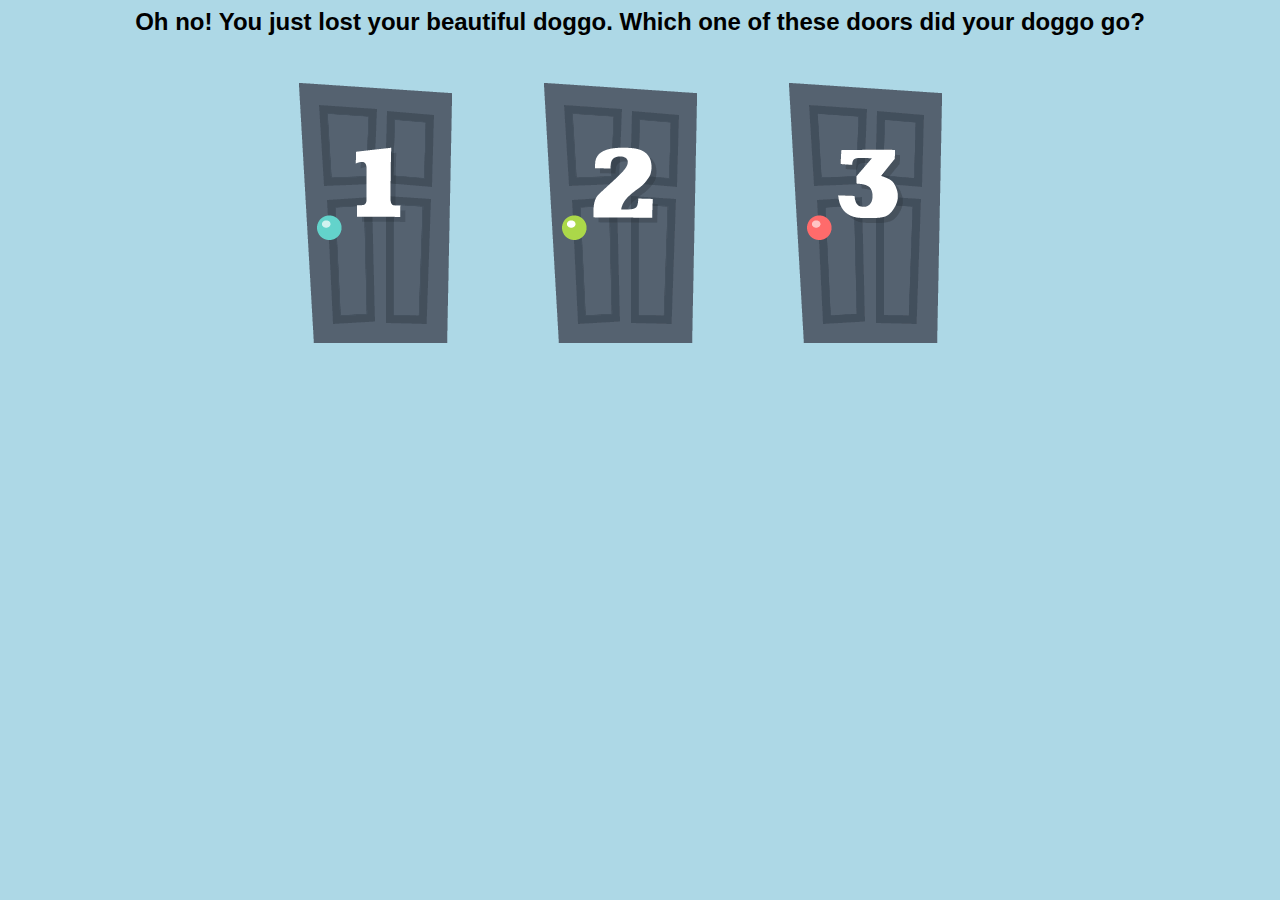
<file: index.html>
<html id="stage1">
<head>
    <title>Game</title>
    <link rel="stylesheet" href="color.css"/>

    </head>
    <body>
        <h2 align="center">Oh no! You just lost your beautiful doggo. Which one of these doors did your doggo go?</h2>
        <div align="center">
        <a href="nothing.html" > <img id="door" src="door1.png"></a>
            <a href="nothing2.html" > <img id="door" src="door2.png"></a>
                <a href="index2.html" > <img id="door" src="door3.png"></a>
        </div>
    </body>
</html>
</file>
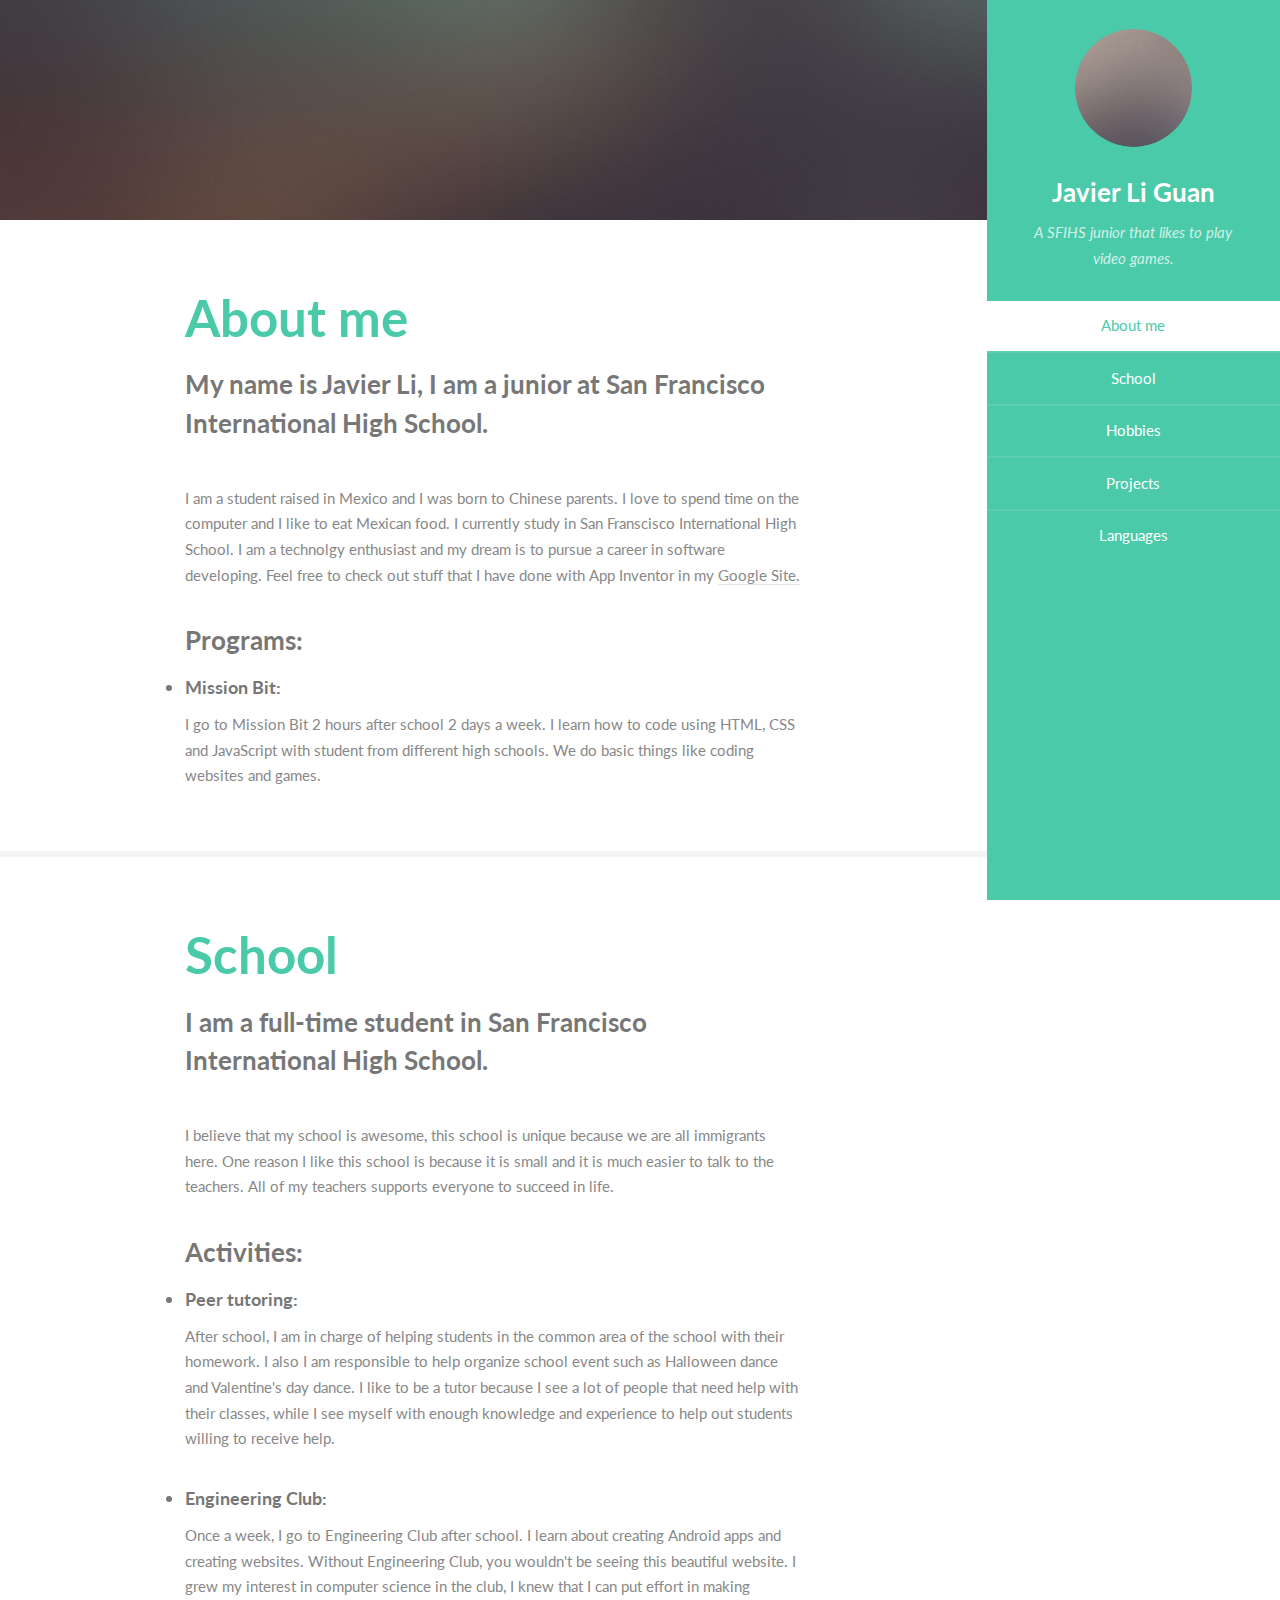
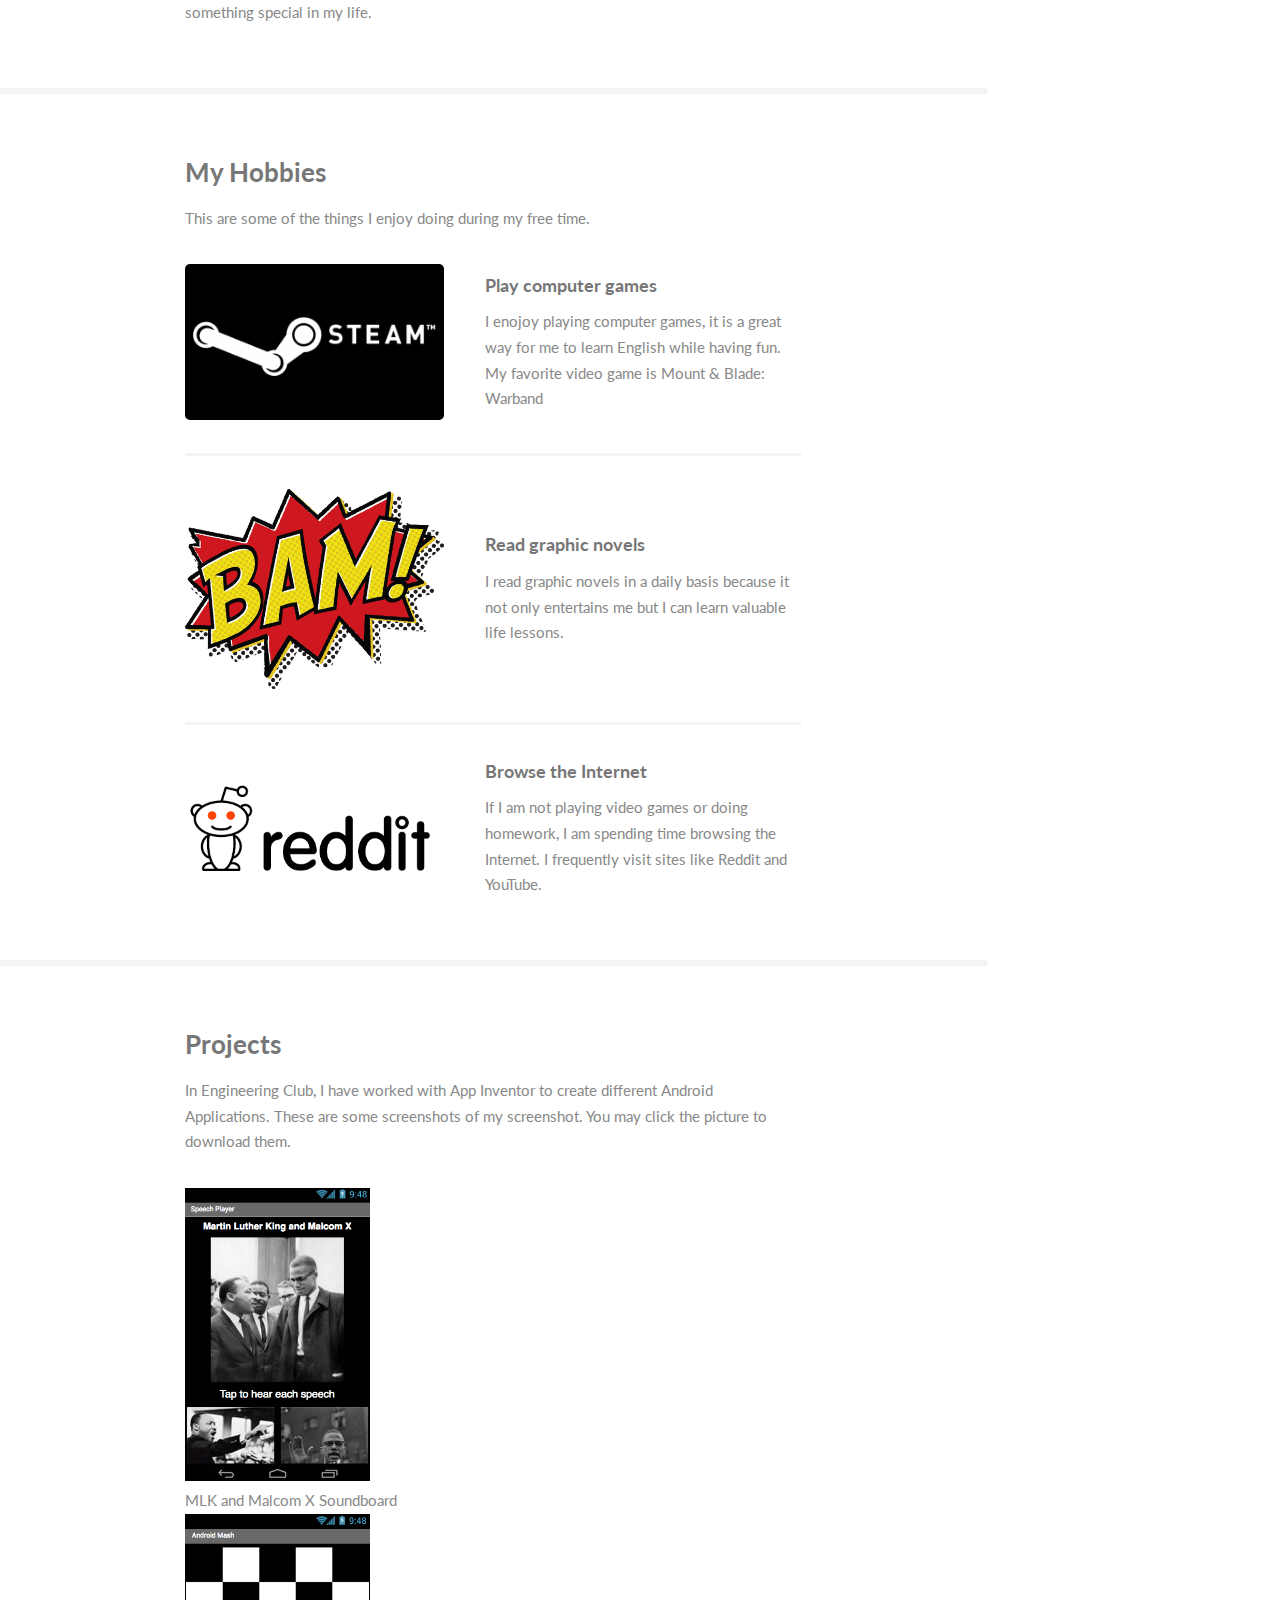
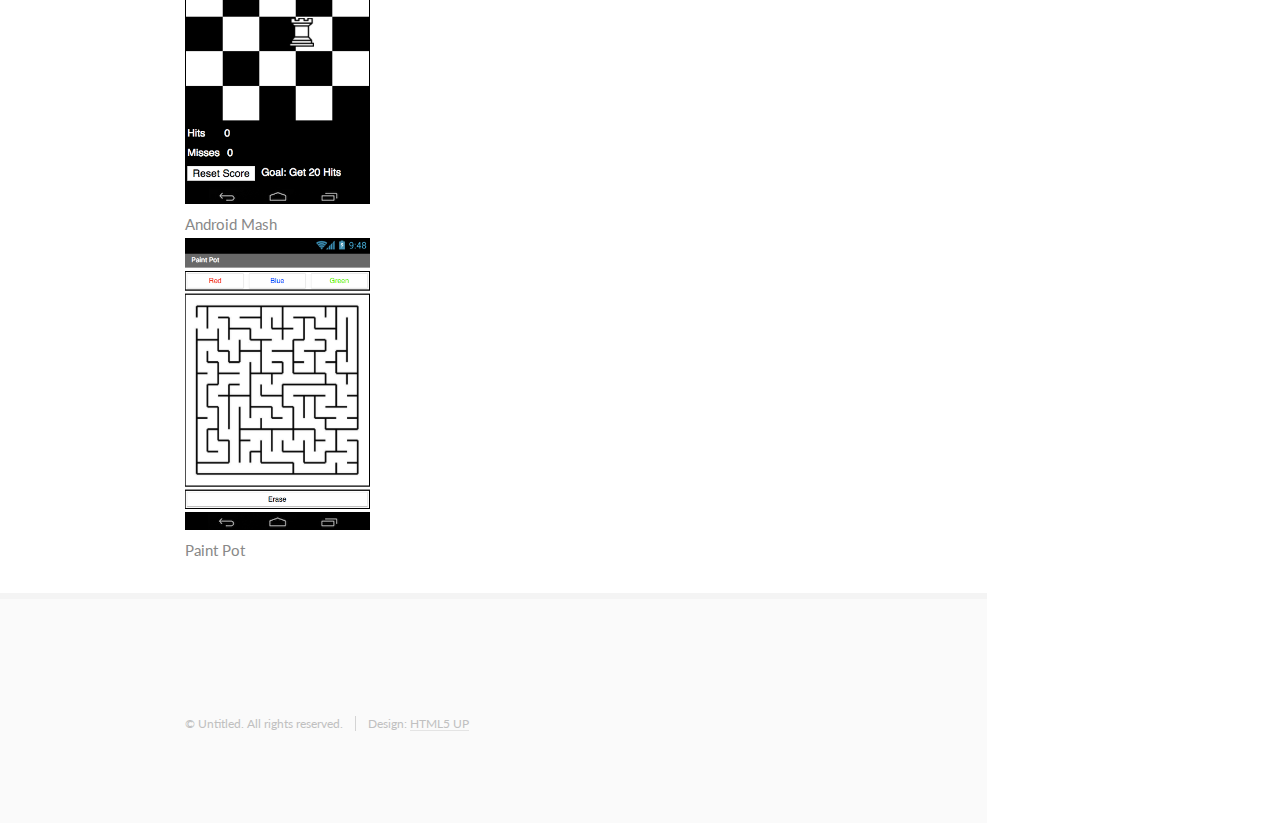
<file: html5up-read-only/index.html>
<!DOCTYPE HTML>
<!--
	Read Only by HTML5 UP
	html5up.net | @ajlkn
	Free for personal and commercial use under the CCA 3.0 license (html5up.net/license)
-->
<html>
	<head>
		<title>Read Only by HTML5 UP</title>
		<meta charset="utf-8" />
		<meta name="viewport" content="width=device-width, initial-scale=1" />
		<!--[if lte IE 8]><script src="assets/js/ie/html5shiv.js"></script><![endif]-->
		<link rel="stylesheet" href="assets/css/main.css" />
		<!--[if lte IE 8]><link rel="stylesheet" href="assets/css/ie8.css" /><![endif]-->
	</head>
	<body>

		<!-- Header -->
			<section id="header">
				<header>
					<span class="image avatar"><img src="images/avatar.jpg" alt="" /></span>
					<h1 id="logo"><a href="#">Javier Li Guan</a></h1>
					<p>A SFIHS junior that likes to play video games.</p>
				</header>
				<nav id="nav">
					<ul>
						<li><a href="#one" class="active">About me</a></li>
						<li><a href="#two">School</a></li>
						<li><a href="#three">Hobbies</a></li>
						<li><a href="#four">Projects</a></li>
						<li><a href="#five">Languages</a></li>


					</ul>
				</nav>
			</section>

		<!-- Wrapper -->
			<div id="wrapper">

				<!-- Main -->
					<div id="main">

						<!-- One -->
							<section id="one">
								<div class="container">
									<header class="major">
										<h2>About me</h2>
										<p>My name is Javier Li, I am a junior at San Francisco International High School.</p>
										</header>
									<p>I am a student raised in Mexico and I was born to Chinese parents. I love to spend time on the computer and I like to eat Mexican food. I currently study in San Franscisco International High School. I am a technolgy enthusiast and my dream is to pursue a career in software developing. Feel free to check out stuff that I have done with App Inventor in my <a href="https://sites.google.com/site/javierlimobilecsp/"> Google Site.</a></p>
										<h3>Programs:</h3>
										<h4>
                                            <li>
										 Mission Bit:
                                            </li>
                                            </h4>
                                            <p>I go to Mission Bit 2 hours after school 2 days a week. I learn how to code using HTML, CSS and JavaScript with student from different high schools. We do basic things like coding websites and games.</p>
										
								</div>
							</section>

						<!-- Two -->
							<section id="two">
								<div class="container">
									<header class="major">
										<h2>School</h2>
										<p>I am a full-time student in San Francisco International High School.</p>
									</header>
									<p>I believe that my school is awesome, this school is unique because we are all immigrants here. One reason I like this school is because it is small and it is much easier to talk to the teachers. All of my teachers supports everyone to succeed in life.</a> </p>
										<h3>Activities:</h3>
										<h4>
                                            <li>
										 Peer tutoring:
                                            </li>
										</h4>
										<p>After school, I am in charge of helping students in the common area of the school with their homework. I also I am responsible to help organize school event such as Halloween dance and Valentine's day dance. I like to be a tutor because I see a lot of people that need help with their classes, while I see myself with enough knowledge and experience to help out students willing to receive help.</p>
										<h4>
                                            <li>
								        Engineering Club:
                                            </li>
										</h4>
										<p>Once a week, I go to Engineering Club after school. I learn about creating Android apps and creating websites. Without Engineering Club, you wouldn't be seeing this beautiful website. I grew my interest in computer science in the club, I knew that I can put effort in making something special in my life.</p>

								</div>
							</section>

						<!-- Three -->
							<section id="three">
								<div class="container">
									<h3>My Hobbies</h3>
									<p>This are some of the things I  enjoy doing during my free time. </p>
									<div class="features">
										<article>
											<a href="#" class="image"><img src="images/Steam.jpg" alt="" /></a>
											<div class="inner">
												<h4>Play computer games</h4>
												<p>I enojoy playing computer games, it is a great way for me to learn English while having fun. My favorite video game is Mount & Blade: Warband</p>
											</div>
										</article>
										<article>
											<a href="#" class="image"><img src="images/GN3.jpg" alt="" /></a>
									<div class="inner">
												<h4>Read graphic novels</h4>
												<p>I read graphic novels in a daily basis because it not only entertains me but I can learn valuable life lessons.</p>
											</div>
										</article>
										<article>
											<a href="#" class="image"><img src="images/reddit.png" alt="" /></a>
											<div class="inner">
												<h4>Browse the Internet</h4>
												<p>If I am not playing video games or doing homework, I am spending time browsing the Internet. I frequently visit sites like Reddit and YouTube.</p>
											</div>
										</article>
									</div>
								</div>
							</section>

							<section id="four">
								<div class="container">
									<h3>Projects</h3>
									<p> In Engineering Club, I have worked with App Inventor to create different Android Applications. These are some screenshots of my screenshot. You may click the picture to download them. </p>
									<figure>
										<img src="images/mlk.png" width="30%" height="30%"> 
										<figcaption>MLK and Malcom X Soundboard</figcaption>
										<!-- </figure> -->

											<!-- <figure> -->
										<img src="images/chess.png" width="30%" height="30%"> 
										<figcaption>Android Mash</figcaption>
										<!-- </figure> -->
										<!-- <figure> -->
										<img src="images/paint.png" width="30%" height="30%"> 
										<figcaption>Paint Pot</figcaption>
										</figure>
										</div>
							</section>


				<!-- Footer -->
					<section id="footer">
						<div class="container">
							<ul class="copyright">
								<li>&copy; Untitled. All rights reserved.</li><li>Design: <a href="http://html5up.net">HTML5 UP</a></li>
							</ul>
						</div>
					</section>

			</div>

		<!-- Scripts -->
			<script src="assets/js/jquery.min.js"></script>
			<script src="assets/js/jquery.scrollzer.min.js"></script>
			<script src="assets/js/jquery.scrolly.min.js"></script>
			<script src="assets/js/skel.min.js"></script>
			<script src="assets/js/util.js"></script>
			<!--[if lte IE 8]><script src="assets/js/ie/respond.min.js"></script><![endif]-->
			<script src="assets/js/main.js"></script>

	</body>
</html>
</file>
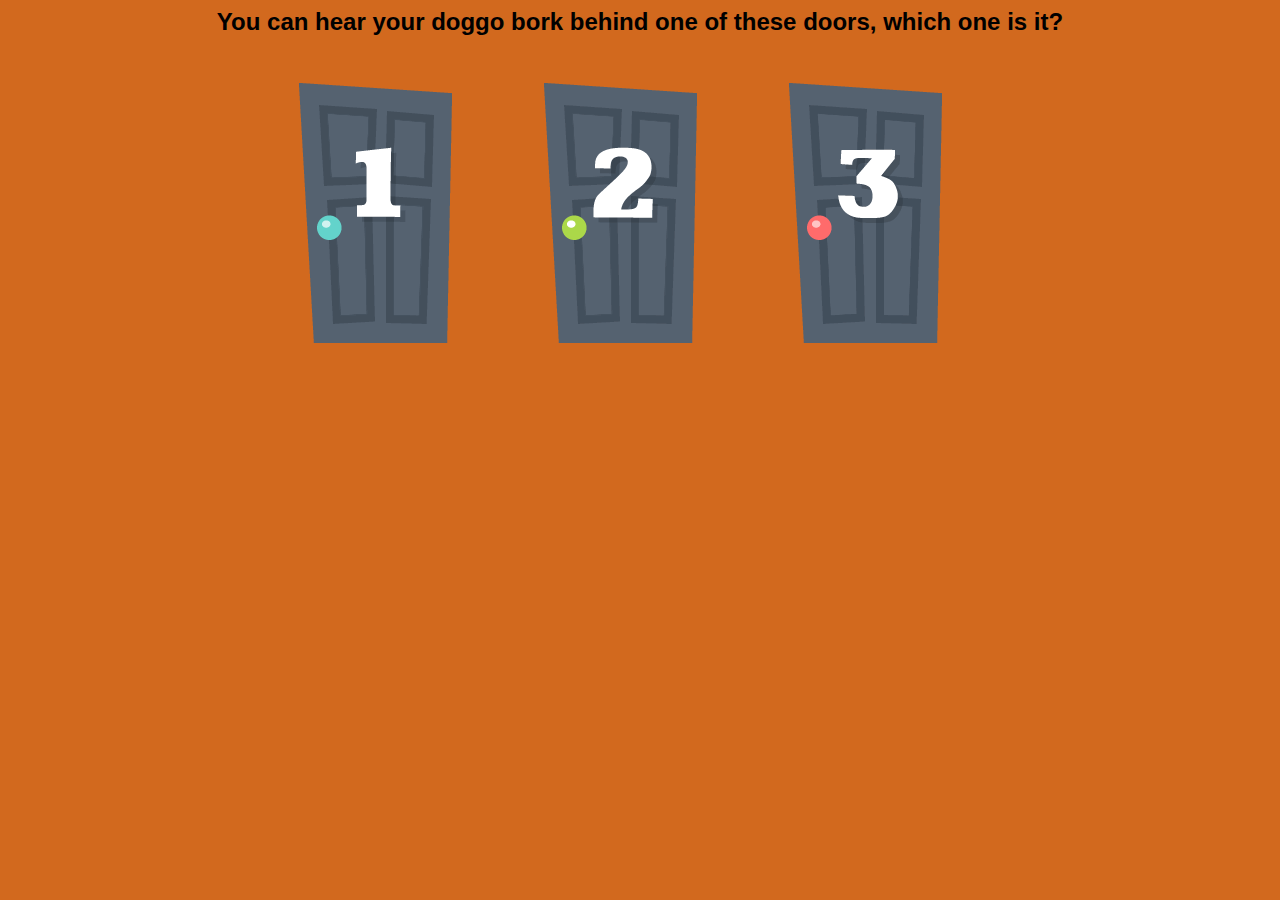
<file: index2.html>
<html id="stage2">
<head>
    <title>Game</title>
    <link rel="stylesheet" href="color.css"/>

    </head>
    <body>
        <h2 align="center">You can hear your doggo bork behind one of these doors, which one is it?</h2>
        <div align="center">
        <a href="" > <img id="door" src="door1.png"></a>
            <a href="nothing.html" > <img id="door" src="door2.png"></a>
                <a href="nothing2.html" > <img id="door" src="door3.png"></a>
        </div>
        </div>
    </body>
</html>
</file>
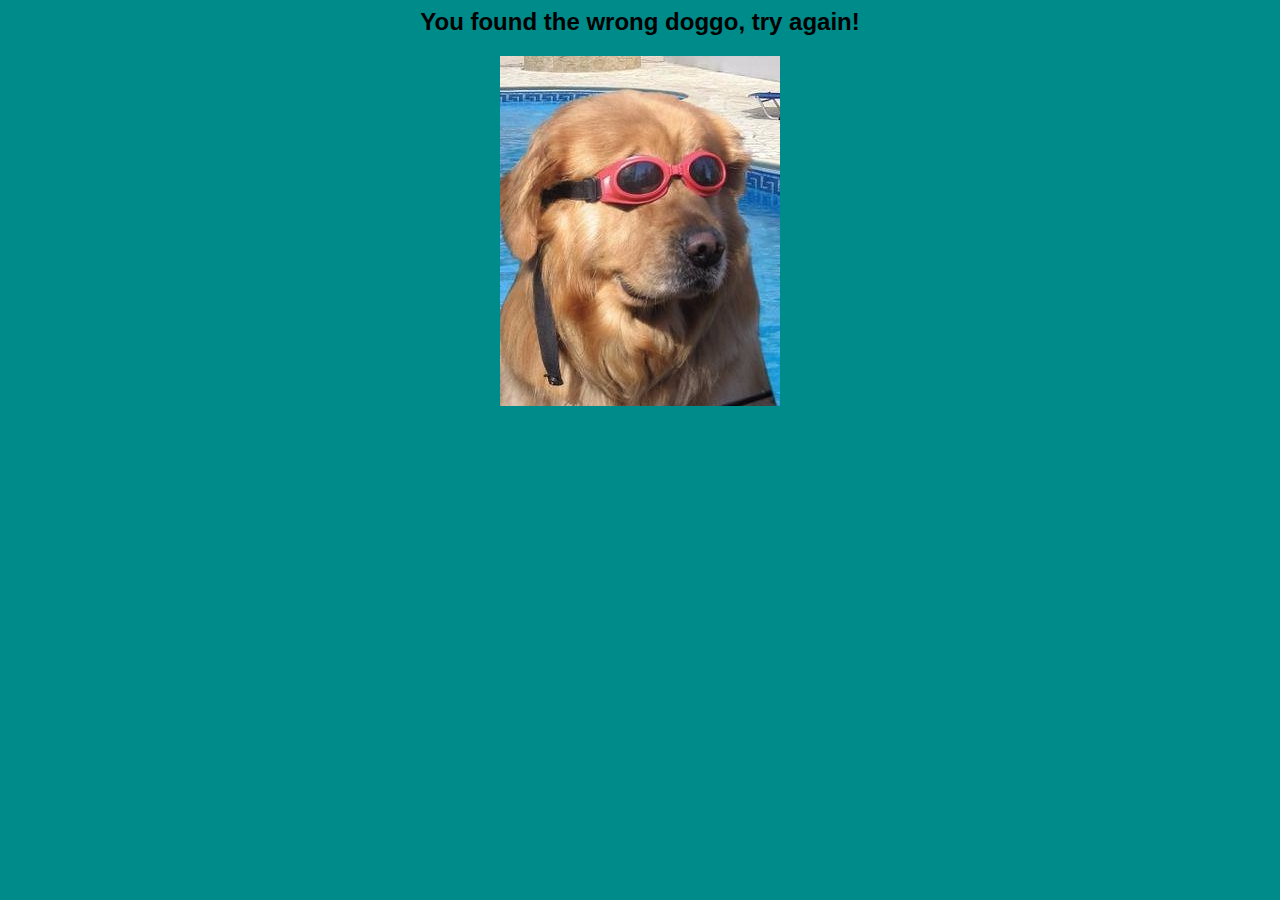
<file: nothing.html>
<html id="nothing">
<head>
    <title>Game</title>
    <link rel="stylesheet" href="color.css"/>

    </head>
    <body>
        <h2 align="center">You found the wrong doggo, try again!</h2>
        <div align="center">
        <a href="index.html"> <img src="nothingdoggo.jpg"</a>
            </div>
    </body>
</html>
</file>
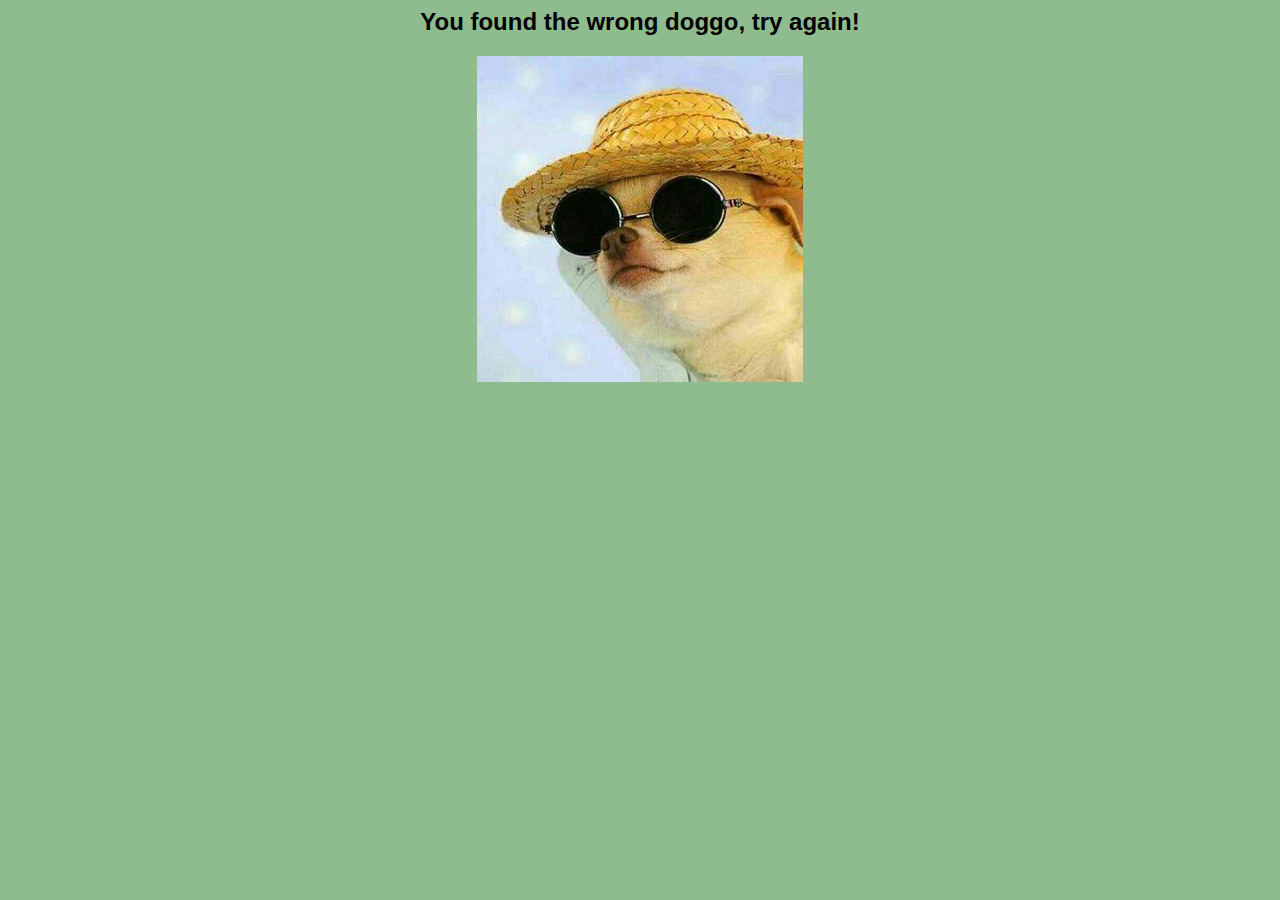
<file: nothing2.html>
<html id="nothing2">
<head>
    <title>Game</title>
    <link rel="stylesheet" href="color.css"/>

    </head>
    <body>
        <h2 align="center">You found the wrong doggo, try again!</h2>
        <div align="center">
        <a href="index.html"> <img src="nothingdoggo2.jpg"</a>
            </div>
    </body>
</html>
</file>
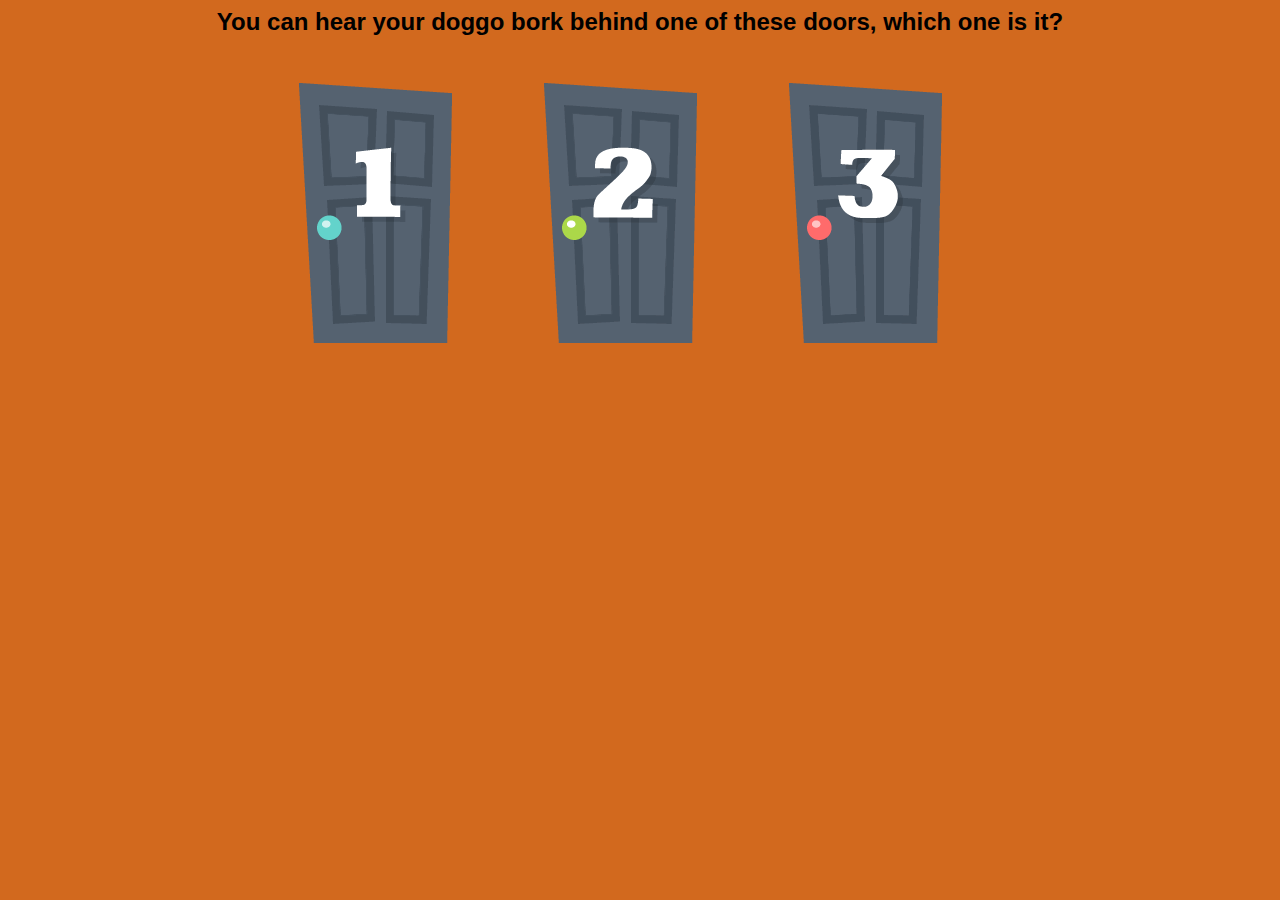
<file: Click Doggos/index2.html>
<html id="stage2">
<head>
    <title>Game</title>
    <link rel="stylesheet" href="color.css"/>

    </head>
    <body>
        <h2 align="center">You can hear your doggo bork behind one of these doors, which one is it?</h2>
        <div align="center">
        <a href="windoggo.html" > <img id="door" src="door1.png"></a>
            <a href="nothing.html" > <img id="door" src="door2.png"></a>
                <a href="nothing2.html" > <img id="door" src="door3.png"></a>
        </div>
        </div>
    </body>
</html>
</file>
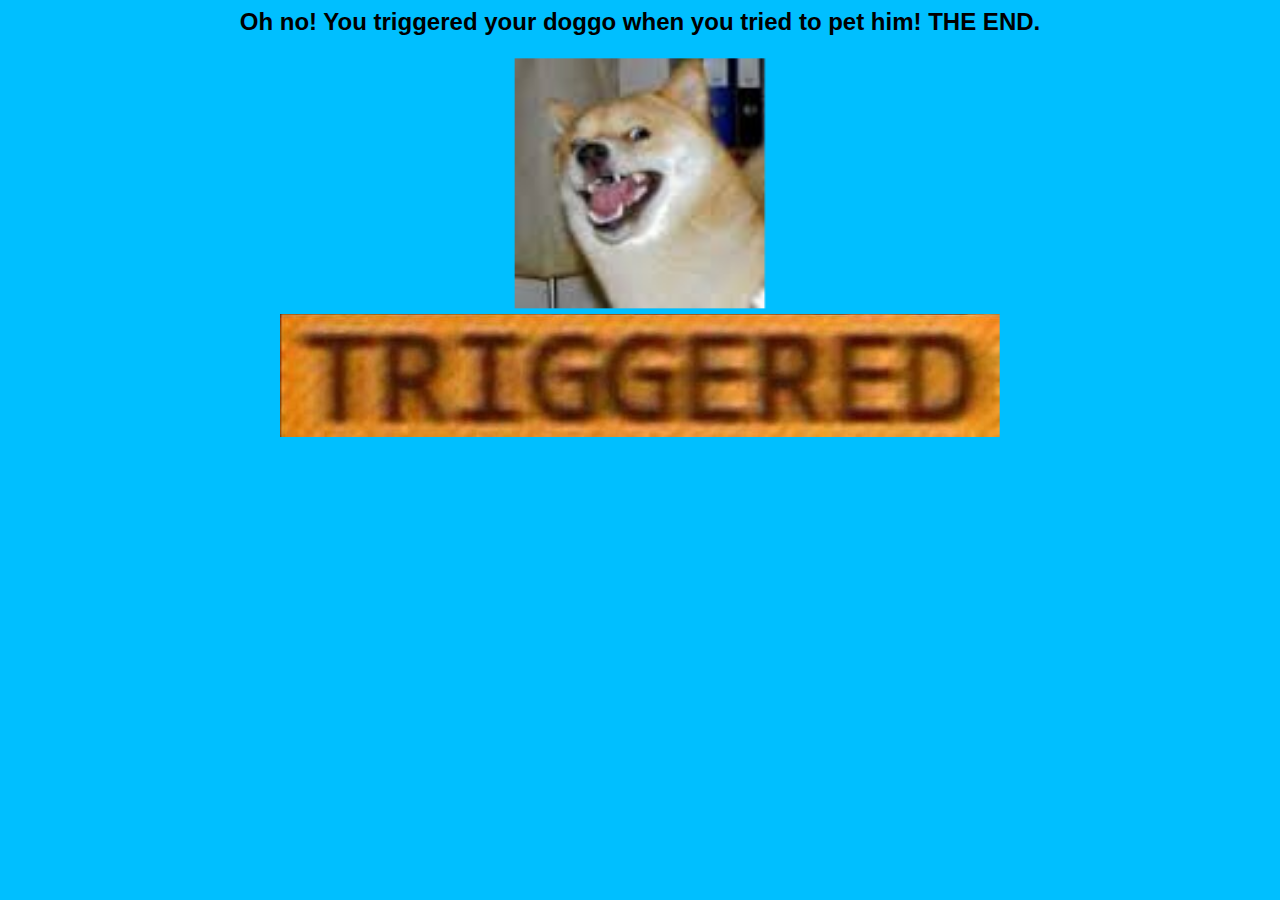
<file: Click Doggos/trigger.html>
<html id="windoggo">
<head>
    <title>Game</title>
    <link rel="stylesheet" href="color.css"/>

    </head>
    <body>
        <h2 align="center">Oh no! You triggered your doggo when you tried to pet him! THE END.</h2>
        <div align="center">
            
            <marquee direction="down" width="254" truespeed="50" height="255" behavior="alternate" style="border:">
                <marquee behavior="alternate">
                <a href="index.html">
                    <img src="triggered.jpeg" width="250" height="250">
                </a>
                </marquee>
            </marquee>
        </div>
        <div align="center">
            <marquee direction="up" width="724" truespeed="50" height="128" behavior="alternate" style="border:">
                <marquee behavior="alternate">
                    <img src="trig.jpg" width="720" height="123">
                </marquee>
            </marquee>
        </div>
        
        
        
    </body>
</html>
</file>
<file: color.css>
h2 {
    font-family: sans-serif
}

#stage1{
    background-color: lightblue;
}

#stage2 {
    background-color: chocolate;
}

#nothing {
    background-color: darkcyan;
}

#nothing2 {
    background-color: darkseagreen;
}
</file>
<file: html5up-read-only/assets/css/ie8.css>
/*
	Read Only by HTML5 UP
	html5up.net | @ajlkn
	Free for personal and commercial use under the CCA 3.0 license (html5up.net/license)
*/

/* Basic */

	code,
	input[type="text"],
	input[type="password"],
	input[type="email"],
	select,
	textarea,
	.box,
	.image,
	.image img,
	input[type="submit"],
	input[type="reset"],
	input[type="button"],
	.button {
		position: relative;
		-ms-behavior: url("assets/js/ie/PIE.htc");
	}

/* Form */

	input[type="text"],
	input[type="password"],
	input[type="email"],
	select {
		line-height: 2.75em;
	}

	input[type="checkbox"],
	input[type="radio"] {
		-moz-appearance: normal;
		-webkit-appearance: normal;
		-ms-appearance: normal;
		appearance: normal;
	}

		input[type="checkbox"] + label,
		input[type="radio"] + label {
			padding: 0 0 0 1.5em;
		}

			input[type="checkbox"] + label:before,
			input[type="radio"] + label:before {
				display: none;
			}

/* Button */

	input[type="submit"].alt,
	input[type="reset"].alt,
	input[type="button"].alt,
	.button.alt {
		border: solid 2px #e4e4e4;
	}
</file>
<file: Click Doggos/color.css>
h2 {
    font-family: sans-serif;
}

#stage1{
    background-color: lightblue;
}

#stage2 {
    background-color: chocolate;
}

#nothing {
    background-color: darkcyan;
}

#nothing2 {
    background-color: darkseagreen;
}

#windoggo {
    background-color: deepskyblue;
}
</file>
<file: html5up-read-only/assets/css/main.css>
@import url("font-awesome.min.css");
@import url("https://fonts.googleapis.com/css?family=Lato:400,400italic,700,700italic|Source+Code+Pro:400");

/*
	Read Only by HTML5 UP
	html5up.net | @ajlkn
	Free for personal and commercial use under the CCA 3.0 license (html5up.net/license)
*/

/* Reset */

	html, body, div, span, applet, object, iframe, h1, h2, h3, h4, h5, h6, p, blockquote, pre, a, abbr, acronym, address, big, cite, code, del, dfn, em, img, ins, kbd, q, s, samp, small, strike, strong, sub, sup, tt, var, b, u, i, center, dl, dt, dd, ol, ul, li, fieldset, form, label, legend, table, caption, tbody, tfoot, thead, tr, th, td, article, aside, canvas, details, embed, figure, figcaption, footer, header, hgroup, menu, nav, output, ruby, section, summary, time, mark, audio, video {
		margin: 0;
		padding: 0;
		border: 0;
		font-size: 100%;
		font: inherit;
		vertical-align: baseline;
	}

	article, aside, details, figcaption, figure, footer, header, hgroup, menu, nav, section {
		display: block;
	}

	body {
		line-height: 1;
	}

	ol, ul {
		list-style: none;
	}

	blockquote, q {
		quotes: none;
	}

	blockquote:before, blockquote:after, q:before, q:after {
		content: '';
		content: none;
	}

	table {
		border-collapse: collapse;
		border-spacing: 0;
	}

	body {
		-webkit-text-size-adjust: none;
	}

/* Box Model */

	*, *:before, *:after {
		-moz-box-sizing: border-box;
		-webkit-box-sizing: border-box;
		box-sizing: border-box;
	}

/* Containers */

	.container {
		margin-left: auto;
		margin-right: auto;
	}

	.container.\31 25\25 {
		width: 100%;
		max-width: 56.25em;
		min-width: 45em;
	}

	.container.\37 5\25 {
		width: 33.75em;
	}

	.container.\35 0\25 {
		width: 22.5em;
	}

	.container.\32 5\25 {
		width: 11.25em;
	}

	.container {
		width: 45em;
	}

	@media screen and (max-width: 1680px) {

		.container.\31 25\25 {
			width: 100%;
			max-width: 56.25em;
			min-width: 45em;
		}

		.container.\37 5\25 {
			width: 33.75em;
		}

		.container.\35 0\25 {
			width: 22.5em;
		}

		.container.\32 5\25 {
			width: 11.25em;
		}

		.container {
			width: 45em;
		}

	}

	@media screen and (max-width: 1280px) {

		.container.\31 25\25 {
			width: 100%;
			max-width: 52.5em;
			min-width: 42em;
		}

		.container.\37 5\25 {
			width: 31.5em;
		}

		.container.\35 0\25 {
			width: 21em;
		}

		.container.\32 5\25 {
			width: 10.5em;
		}

		.container {
			width: 42em;
		}

	}

	@media screen and (max-width: 1024px) {

		.container.\31 25\25 {
			width: 100%;
			max-width: 106.25%;
			min-width: 85%;
		}

		.container.\37 5\25 {
			width: 63.75%;
		}

		.container.\35 0\25 {
			width: 42.5%;
		}

		.container.\32 5\25 {
			width: 21.25%;
		}

		.container {
			width: 85% !important;
		}

	}

	@media screen and (max-width: 736px) {

		.container.\31 25\25 {
			width: 100%;
			max-width: 112.5%;
			min-width: 90%;
		}

		.container.\37 5\25 {
			width: 67.5%;
		}

		.container.\35 0\25 {
			width: 45%;
		}

		.container.\32 5\25 {
			width: 22.5%;
		}

		.container {
			width: 90% !important;
		}

	}

	@media screen and (max-width: 480px) {

		.container.\31 25\25 {
			width: 100%;
			max-width: 112.5%;
			min-width: 90%;
		}

		.container.\37 5\25 {
			width: 67.5%;
		}

		.container.\35 0\25 {
			width: 45%;
		}

		.container.\32 5\25 {
			width: 22.5%;
		}

		.container {
			width: 90% !important;
		}

	}

/* Grid */

	.row {
		border-bottom: solid 1px transparent;
		-moz-box-sizing: border-box;
		-webkit-box-sizing: border-box;
		box-sizing: border-box;
	}

	.row > * {
		float: left;
		-moz-box-sizing: border-box;
		-webkit-box-sizing: border-box;
		box-sizing: border-box;
	}

	.row:after, .row:before {
		content: '';
		display: block;
		clear: both;
		height: 0;
	}

	.row.uniform > * > :first-child {
		margin-top: 0;
	}

	.row.uniform > * > :last-child {
		margin-bottom: 0;
	}

	.row.\30 \25 > * {
		padding: 0 0 0 0em;
	}

	.row.\30 \25 {
		margin: 0 0 -1px 0em;
	}

	.row.uniform.\30 \25 > * {
		padding: 0em 0 0 0em;
	}

	.row.uniform.\30 \25 {
		margin: 0em 0 -1px 0em;
	}

	.row > * {
		padding: 0 0 0 2em;
	}

	.row {
		margin: 0 0 -1px -2em;
	}

	.row.uniform > * {
		padding: 2em 0 0 2em;
	}

	.row.uniform {
		margin: -2em 0 -1px -2em;
	}

	.row.\32 00\25 > * {
		padding: 0 0 0 4em;
	}

	.row.\32 00\25 {
		margin: 0 0 -1px -4em;
	}

	.row.uniform.\32 00\25 > * {
		padding: 4em 0 0 4em;
	}

	.row.uniform.\32 00\25 {
		margin: -4em 0 -1px -4em;
	}

	.row.\31 50\25 > * {
		padding: 0 0 0 3em;
	}

	.row.\31 50\25 {
		margin: 0 0 -1px -3em;
	}

	.row.uniform.\31 50\25 > * {
		padding: 3em 0 0 3em;
	}

	.row.uniform.\31 50\25 {
		margin: -3em 0 -1px -3em;
	}

	.row.\35 0\25 > * {
		padding: 0 0 0 1em;
	}

	.row.\35 0\25 {
		margin: 0 0 -1px -1em;
	}

	.row.uniform.\35 0\25 > * {
		padding: 1em 0 0 1em;
	}

	.row.uniform.\35 0\25 {
		margin: -1em 0 -1px -1em;
	}

	.row.\32 5\25 > * {
		padding: 0 0 0 0.5em;
	}

	.row.\32 5\25 {
		margin: 0 0 -1px -0.5em;
	}

	.row.uniform.\32 5\25 > * {
		padding: 0.5em 0 0 0.5em;
	}

	.row.uniform.\32 5\25 {
		margin: -0.5em 0 -1px -0.5em;
	}

	.\31 2u, .\31 2u\24 {
		width: 100%;
		clear: none;
		margin-left: 0;
	}

	.\31 1u, .\31 1u\24 {
		width: 91.6666666667%;
		clear: none;
		margin-left: 0;
	}

	.\31 0u, .\31 0u\24 {
		width: 83.3333333333%;
		clear: none;
		margin-left: 0;
	}

	.\39 u, .\39 u\24 {
		width: 75%;
		clear: none;
		margin-left: 0;
	}

	.\38 u, .\38 u\24 {
		width: 66.6666666667%;
		clear: none;
		margin-left: 0;
	}

	.\37 u, .\37 u\24 {
		width: 58.3333333333%;
		clear: none;
		margin-left: 0;
	}

	.\36 u, .\36 u\24 {
		width: 50%;
		clear: none;
		margin-left: 0;
	}

	.\35 u, .\35 u\24 {
		width: 41.6666666667%;
		clear: none;
		margin-left: 0;
	}

	.\34 u, .\34 u\24 {
		width: 33.3333333333%;
		clear: none;
		margin-left: 0;
	}

	.\33 u, .\33 u\24 {
		width: 25%;
		clear: none;
		margin-left: 0;
	}

	.\32 u, .\32 u\24 {
		width: 16.6666666667%;
		clear: none;
		margin-left: 0;
	}

	.\31 u, .\31 u\24 {
		width: 8.3333333333%;
		clear: none;
		margin-left: 0;
	}

	.\31 2u\24 + *,
	.\31 1u\24 + *,
	.\31 0u\24 + *,
	.\39 u\24 + *,
	.\38 u\24 + *,
	.\37 u\24 + *,
	.\36 u\24 + *,
	.\35 u\24 + *,
	.\34 u\24 + *,
	.\33 u\24 + *,
	.\32 u\24 + *,
	.\31 u\24 + * {
		clear: left;
	}

	.\-11u {
		margin-left: 91.66667%;
	}

	.\-10u {
		margin-left: 83.33333%;
	}

	.\-9u {
		margin-left: 75%;
	}

	.\-8u {
		margin-left: 66.66667%;
	}

	.\-7u {
		margin-left: 58.33333%;
	}

	.\-6u {
		margin-left: 50%;
	}

	.\-5u {
		margin-left: 41.66667%;
	}

	.\-4u {
		margin-left: 33.33333%;
	}

	.\-3u {
		margin-left: 25%;
	}

	.\-2u {
		margin-left: 16.66667%;
	}

	.\-1u {
		margin-left: 8.33333%;
	}

	@media screen and (max-width: 1680px) {

		.row > * {
			padding: 0 0 0 2em;
		}

		.row {
			margin: 0 0 -1px -2em;
		}

		.row.uniform > * {
			padding: 2em 0 0 2em;
		}

		.row.uniform {
			margin: -2em 0 -1px -2em;
		}

		.row.\32 00\25 > * {
			padding: 0 0 0 4em;
		}

		.row.\32 00\25 {
			margin: 0 0 -1px -4em;
		}

		.row.uniform.\32 00\25 > * {
			padding: 4em 0 0 4em;
		}

		.row.uniform.\32 00\25 {
			margin: -4em 0 -1px -4em;
		}

		.row.\31 50\25 > * {
			padding: 0 0 0 3em;
		}

		.row.\31 50\25 {
			margin: 0 0 -1px -3em;
		}

		.row.uniform.\31 50\25 > * {
			padding: 3em 0 0 3em;
		}

		.row.uniform.\31 50\25 {
			margin: -3em 0 -1px -3em;
		}

		.row.\35 0\25 > * {
			padding: 0 0 0 1em;
		}

		.row.\35 0\25 {
			margin: 0 0 -1px -1em;
		}

		.row.uniform.\35 0\25 > * {
			padding: 1em 0 0 1em;
		}

		.row.uniform.\35 0\25 {
			margin: -1em 0 -1px -1em;
		}

		.row.\32 5\25 > * {
			padding: 0 0 0 0.5em;
		}

		.row.\32 5\25 {
			margin: 0 0 -1px -0.5em;
		}

		.row.uniform.\32 5\25 > * {
			padding: 0.5em 0 0 0.5em;
		}

		.row.uniform.\32 5\25 {
			margin: -0.5em 0 -1px -0.5em;
		}

		.\31 2u\28xlarge\29, .\31 2u\24\28xlarge\29 {
			width: 100%;
			clear: none;
			margin-left: 0;
		}

		.\31 1u\28xlarge\29, .\31 1u\24\28xlarge\29 {
			width: 91.6666666667%;
			clear: none;
			margin-left: 0;
		}

		.\31 0u\28xlarge\29, .\31 0u\24\28xlarge\29 {
			width: 83.3333333333%;
			clear: none;
			margin-left: 0;
		}

		.\39 u\28xlarge\29, .\39 u\24\28xlarge\29 {
			width: 75%;
			clear: none;
			margin-left: 0;
		}

		.\38 u\28xlarge\29, .\38 u\24\28xlarge\29 {
			width: 66.6666666667%;
			clear: none;
			margin-left: 0;
		}

		.\37 u\28xlarge\29, .\37 u\24\28xlarge\29 {
			width: 58.3333333333%;
			clear: none;
			margin-left: 0;
		}

		.\36 u\28xlarge\29, .\36 u\24\28xlarge\29 {
			width: 50%;
			clear: none;
			margin-left: 0;
		}

		.\35 u\28xlarge\29, .\35 u\24\28xlarge\29 {
			width: 41.6666666667%;
			clear: none;
			margin-left: 0;
		}

		.\34 u\28xlarge\29, .\34 u\24\28xlarge\29 {
			width: 33.3333333333%;
			clear: none;
			margin-left: 0;
		}

		.\33 u\28xlarge\29, .\33 u\24\28xlarge\29 {
			width: 25%;
			clear: none;
			margin-left: 0;
		}

		.\32 u\28xlarge\29, .\32 u\24\28xlarge\29 {
			width: 16.6666666667%;
			clear: none;
			margin-left: 0;
		}

		.\31 u\28xlarge\29, .\31 u\24\28xlarge\29 {
			width: 8.3333333333%;
			clear: none;
			margin-left: 0;
		}

		.\31 2u\24\28xlarge\29 + *,
		.\31 1u\24\28xlarge\29 + *,
		.\31 0u\24\28xlarge\29 + *,
		.\39 u\24\28xlarge\29 + *,
		.\38 u\24\28xlarge\29 + *,
		.\37 u\24\28xlarge\29 + *,
		.\36 u\24\28xlarge\29 + *,
		.\35 u\24\28xlarge\29 + *,
		.\34 u\24\28xlarge\29 + *,
		.\33 u\24\28xlarge\29 + *,
		.\32 u\24\28xlarge\29 + *,
		.\31 u\24\28xlarge\29 + * {
			clear: left;
		}

		.\-11u\28xlarge\29 {
			margin-left: 91.66667%;
		}

		.\-10u\28xlarge\29 {
			margin-left: 83.33333%;
		}

		.\-9u\28xlarge\29 {
			margin-left: 75%;
		}

		.\-8u\28xlarge\29 {
			margin-left: 66.66667%;
		}

		.\-7u\28xlarge\29 {
			margin-left: 58.33333%;
		}

		.\-6u\28xlarge\29 {
			margin-left: 50%;
		}

		.\-5u\28xlarge\29 {
			margin-left: 41.66667%;
		}

		.\-4u\28xlarge\29 {
			margin-left: 33.33333%;
		}

		.\-3u\28xlarge\29 {
			margin-left: 25%;
		}

		.\-2u\28xlarge\29 {
			margin-left: 16.66667%;
		}

		.\-1u\28xlarge\29 {
			margin-left: 8.33333%;
		}

	}

	@media screen and (max-width: 1280px) {

		.row > * {
			padding: 0 0 0 1.5em;
		}

		.row {
			margin: 0 0 -1px -1.5em;
		}

		.row.uniform > * {
			padding: 1.5em 0 0 1.5em;
		}

		.row.uniform {
			margin: -1.5em 0 -1px -1.5em;
		}

		.row.\32 00\25 > * {
			padding: 0 0 0 3em;
		}

		.row.\32 00\25 {
			margin: 0 0 -1px -3em;
		}

		.row.uniform.\32 00\25 > * {
			padding: 3em 0 0 3em;
		}

		.row.uniform.\32 00\25 {
			margin: -3em 0 -1px -3em;
		}

		.row.\31 50\25 > * {
			padding: 0 0 0 2.25em;
		}

		.row.\31 50\25 {
			margin: 0 0 -1px -2.25em;
		}

		.row.uniform.\31 50\25 > * {
			padding: 2.25em 0 0 2.25em;
		}

		.row.uniform.\31 50\25 {
			margin: -2.25em 0 -1px -2.25em;
		}

		.row.\35 0\25 > * {
			padding: 0 0 0 0.75em;
		}

		.row.\35 0\25 {
			margin: 0 0 -1px -0.75em;
		}

		.row.uniform.\35 0\25 > * {
			padding: 0.75em 0 0 0.75em;
		}

		.row.uniform.\35 0\25 {
			margin: -0.75em 0 -1px -0.75em;
		}

		.row.\32 5\25 > * {
			padding: 0 0 0 0.375em;
		}

		.row.\32 5\25 {
			margin: 0 0 -1px -0.375em;
		}

		.row.uniform.\32 5\25 > * {
			padding: 0.375em 0 0 0.375em;
		}

		.row.uniform.\32 5\25 {
			margin: -0.375em 0 -1px -0.375em;
		}

		.\31 2u\28large\29, .\31 2u\24\28large\29 {
			width: 100%;
			clear: none;
			margin-left: 0;
		}

		.\31 1u\28large\29, .\31 1u\24\28large\29 {
			width: 91.6666666667%;
			clear: none;
			margin-left: 0;
		}

		.\31 0u\28large\29, .\31 0u\24\28large\29 {
			width: 83.3333333333%;
			clear: none;
			margin-left: 0;
		}

		.\39 u\28large\29, .\39 u\24\28large\29 {
			width: 75%;
			clear: none;
			margin-left: 0;
		}

		.\38 u\28large\29, .\38 u\24\28large\29 {
			width: 66.6666666667%;
			clear: none;
			margin-left: 0;
		}

		.\37 u\28large\29, .\37 u\24\28large\29 {
			width: 58.3333333333%;
			clear: none;
			margin-left: 0;
		}

		.\36 u\28large\29, .\36 u\24\28large\29 {
			width: 50%;
			clear: none;
			margin-left: 0;
		}

		.\35 u\28large\29, .\35 u\24\28large\29 {
			width: 41.6666666667%;
			clear: none;
			margin-left: 0;
		}

		.\34 u\28large\29, .\34 u\24\28large\29 {
			width: 33.3333333333%;
			clear: none;
			margin-left: 0;
		}

		.\33 u\28large\29, .\33 u\24\28large\29 {
			width: 25%;
			clear: none;
			margin-left: 0;
		}

		.\32 u\28large\29, .\32 u\24\28large\29 {
			width: 16.6666666667%;
			clear: none;
			margin-left: 0;
		}

		.\31 u\28large\29, .\31 u\24\28large\29 {
			width: 8.3333333333%;
			clear: none;
			margin-left: 0;
		}

		.\31 2u\24\28large\29 + *,
		.\31 1u\24\28large\29 + *,
		.\31 0u\24\28large\29 + *,
		.\39 u\24\28large\29 + *,
		.\38 u\24\28large\29 + *,
		.\37 u\24\28large\29 + *,
		.\36 u\24\28large\29 + *,
		.\35 u\24\28large\29 + *,
		.\34 u\24\28large\29 + *,
		.\33 u\24\28large\29 + *,
		.\32 u\24\28large\29 + *,
		.\31 u\24\28large\29 + * {
			clear: left;
		}

		.\-11u\28large\29 {
			margin-left: 91.66667%;
		}

		.\-10u\28large\29 {
			margin-left: 83.33333%;
		}

		.\-9u\28large\29 {
			margin-left: 75%;
		}

		.\-8u\28large\29 {
			margin-left: 66.66667%;
		}

		.\-7u\28large\29 {
			margin-left: 58.33333%;
		}

		.\-6u\28large\29 {
			margin-left: 50%;
		}

		.\-5u\28large\29 {
			margin-left: 41.66667%;
		}

		.\-4u\28large\29 {
			margin-left: 33.33333%;
		}

		.\-3u\28large\29 {
			margin-left: 25%;
		}

		.\-2u\28large\29 {
			margin-left: 16.66667%;
		}

		.\-1u\28large\29 {
			margin-left: 8.33333%;
		}

	}

	@media screen and (max-width: 1024px) {

		.row > * {
			padding: 0 0 0 1.5em;
		}

		.row {
			margin: 0 0 -1px -1.5em;
		}

		.row.uniform > * {
			padding: 1.5em 0 0 1.5em;
		}

		.row.uniform {
			margin: -1.5em 0 -1px -1.5em;
		}

		.row.\32 00\25 > * {
			padding: 0 0 0 3em;
		}

		.row.\32 00\25 {
			margin: 0 0 -1px -3em;
		}

		.row.uniform.\32 00\25 > * {
			padding: 3em 0 0 3em;
		}

		.row.uniform.\32 00\25 {
			margin: -3em 0 -1px -3em;
		}

		.row.\31 50\25 > * {
			padding: 0 0 0 2.25em;
		}

		.row.\31 50\25 {
			margin: 0 0 -1px -2.25em;
		}

		.row.uniform.\31 50\25 > * {
			padding: 2.25em 0 0 2.25em;
		}

		.row.uniform.\31 50\25 {
			margin: -2.25em 0 -1px -2.25em;
		}

		.row.\35 0\25 > * {
			padding: 0 0 0 0.75em;
		}

		.row.\35 0\25 {
			margin: 0 0 -1px -0.75em;
		}

		.row.uniform.\35 0\25 > * {
			padding: 0.75em 0 0 0.75em;
		}

		.row.uniform.\35 0\25 {
			margin: -0.75em 0 -1px -0.75em;
		}

		.row.\32 5\25 > * {
			padding: 0 0 0 0.375em;
		}

		.row.\32 5\25 {
			margin: 0 0 -1px -0.375em;
		}

		.row.uniform.\32 5\25 > * {
			padding: 0.375em 0 0 0.375em;
		}

		.row.uniform.\32 5\25 {
			margin: -0.375em 0 -1px -0.375em;
		}

		.\31 2u\28medium\29, .\31 2u\24\28medium\29 {
			width: 100%;
			clear: none;
			margin-left: 0;
		}

		.\31 1u\28medium\29, .\31 1u\24\28medium\29 {
			width: 91.6666666667%;
			clear: none;
			margin-left: 0;
		}

		.\31 0u\28medium\29, .\31 0u\24\28medium\29 {
			width: 83.3333333333%;
			clear: none;
			margin-left: 0;
		}

		.\39 u\28medium\29, .\39 u\24\28medium\29 {
			width: 75%;
			clear: none;
			margin-left: 0;
		}

		.\38 u\28medium\29, .\38 u\24\28medium\29 {
			width: 66.6666666667%;
			clear: none;
			margin-left: 0;
		}

		.\37 u\28medium\29, .\37 u\24\28medium\29 {
			width: 58.3333333333%;
			clear: none;
			margin-left: 0;
		}

		.\36 u\28medium\29, .\36 u\24\28medium\29 {
			width: 50%;
			clear: none;
			margin-left: 0;
		}

		.\35 u\28medium\29, .\35 u\24\28medium\29 {
			width: 41.6666666667%;
			clear: none;
			margin-left: 0;
		}

		.\34 u\28medium\29, .\34 u\24\28medium\29 {
			width: 33.3333333333%;
			clear: none;
			margin-left: 0;
		}

		.\33 u\28medium\29, .\33 u\24\28medium\29 {
			width: 25%;
			clear: none;
			margin-left: 0;
		}

		.\32 u\28medium\29, .\32 u\24\28medium\29 {
			width: 16.6666666667%;
			clear: none;
			margin-left: 0;
		}

		.\31 u\28medium\29, .\31 u\24\28medium\29 {
			width: 8.3333333333%;
			clear: none;
			margin-left: 0;
		}

		.\31 2u\24\28medium\29 + *,
		.\31 1u\24\28medium\29 + *,
		.\31 0u\24\28medium\29 + *,
		.\39 u\24\28medium\29 + *,
		.\38 u\24\28medium\29 + *,
		.\37 u\24\28medium\29 + *,
		.\36 u\24\28medium\29 + *,
		.\35 u\24\28medium\29 + *,
		.\34 u\24\28medium\29 + *,
		.\33 u\24\28medium\29 + *,
		.\32 u\24\28medium\29 + *,
		.\31 u\24\28medium\29 + * {
			clear: left;
		}

		.\-11u\28medium\29 {
			margin-left: 91.66667%;
		}

		.\-10u\28medium\29 {
			margin-left: 83.33333%;
		}

		.\-9u\28medium\29 {
			margin-left: 75%;
		}

		.\-8u\28medium\29 {
			margin-left: 66.66667%;
		}

		.\-7u\28medium\29 {
			margin-left: 58.33333%;
		}

		.\-6u\28medium\29 {
			margin-left: 50%;
		}

		.\-5u\28medium\29 {
			margin-left: 41.66667%;
		}

		.\-4u\28medium\29 {
			margin-left: 33.33333%;
		}

		.\-3u\28medium\29 {
			margin-left: 25%;
		}

		.\-2u\28medium\29 {
			margin-left: 16.66667%;
		}

		.\-1u\28medium\29 {
			margin-left: 8.33333%;
		}

	}

	@media screen and (max-width: 736px) {

		.row > * {
			padding: 0 0 0 1.25em;
		}

		.row {
			margin: 0 0 -1px -1.25em;
		}

		.row.uniform > * {
			padding: 1.25em 0 0 1.25em;
		}

		.row.uniform {
			margin: -1.25em 0 -1px -1.25em;
		}

		.row.\32 00\25 > * {
			padding: 0 0 0 2.5em;
		}

		.row.\32 00\25 {
			margin: 0 0 -1px -2.5em;
		}

		.row.uniform.\32 00\25 > * {
			padding: 2.5em 0 0 2.5em;
		}

		.row.uniform.\32 00\25 {
			margin: -2.5em 0 -1px -2.5em;
		}

		.row.\31 50\25 > * {
			padding: 0 0 0 1.875em;
		}

		.row.\31 50\25 {
			margin: 0 0 -1px -1.875em;
		}

		.row.uniform.\31 50\25 > * {
			padding: 1.875em 0 0 1.875em;
		}

		.row.uniform.\31 50\25 {
			margin: -1.875em 0 -1px -1.875em;
		}

		.row.\35 0\25 > * {
			padding: 0 0 0 0.625em;
		}

		.row.\35 0\25 {
			margin: 0 0 -1px -0.625em;
		}

		.row.uniform.\35 0\25 > * {
			padding: 0.625em 0 0 0.625em;
		}

		.row.uniform.\35 0\25 {
			margin: -0.625em 0 -1px -0.625em;
		}

		.row.\32 5\25 > * {
			padding: 0 0 0 0.3125em;
		}

		.row.\32 5\25 {
			margin: 0 0 -1px -0.3125em;
		}

		.row.uniform.\32 5\25 > * {
			padding: 0.3125em 0 0 0.3125em;
		}

		.row.uniform.\32 5\25 {
			margin: -0.3125em 0 -1px -0.3125em;
		}

		.\31 2u\28small\29, .\31 2u\24\28small\29 {
			width: 100%;
			clear: none;
			margin-left: 0;
		}

		.\31 1u\28small\29, .\31 1u\24\28small\29 {
			width: 91.6666666667%;
			clear: none;
			margin-left: 0;
		}

		.\31 0u\28small\29, .\31 0u\24\28small\29 {
			width: 83.3333333333%;
			clear: none;
			margin-left: 0;
		}

		.\39 u\28small\29, .\39 u\24\28small\29 {
			width: 75%;
			clear: none;
			margin-left: 0;
		}

		.\38 u\28small\29, .\38 u\24\28small\29 {
			width: 66.6666666667%;
			clear: none;
			margin-left: 0;
		}

		.\37 u\28small\29, .\37 u\24\28small\29 {
			width: 58.3333333333%;
			clear: none;
			margin-left: 0;
		}

		.\36 u\28small\29, .\36 u\24\28small\29 {
			width: 50%;
			clear: none;
			margin-left: 0;
		}

		.\35 u\28small\29, .\35 u\24\28small\29 {
			width: 41.6666666667%;
			clear: none;
			margin-left: 0;
		}

		.\34 u\28small\29, .\34 u\24\28small\29 {
			width: 33.3333333333%;
			clear: none;
			margin-left: 0;
		}

		.\33 u\28small\29, .\33 u\24\28small\29 {
			width: 25%;
			clear: none;
			margin-left: 0;
		}

		.\32 u\28small\29, .\32 u\24\28small\29 {
			width: 16.6666666667%;
			clear: none;
			margin-left: 0;
		}

		.\31 u\28small\29, .\31 u\24\28small\29 {
			width: 8.3333333333%;
			clear: none;
			margin-left: 0;
		}

		.\31 2u\24\28small\29 + *,
		.\31 1u\24\28small\29 + *,
		.\31 0u\24\28small\29 + *,
		.\39 u\24\28small\29 + *,
		.\38 u\24\28small\29 + *,
		.\37 u\24\28small\29 + *,
		.\36 u\24\28small\29 + *,
		.\35 u\24\28small\29 + *,
		.\34 u\24\28small\29 + *,
		.\33 u\24\28small\29 + *,
		.\32 u\24\28small\29 + *,
		.\31 u\24\28small\29 + * {
			clear: left;
		}

		.\-11u\28small\29 {
			margin-left: 91.66667%;
		}

		.\-10u\28small\29 {
			margin-left: 83.33333%;
		}

		.\-9u\28small\29 {
			margin-left: 75%;
		}

		.\-8u\28small\29 {
			margin-left: 66.66667%;
		}

		.\-7u\28small\29 {
			margin-left: 58.33333%;
		}

		.\-6u\28small\29 {
			margin-left: 50%;
		}

		.\-5u\28small\29 {
			margin-left: 41.66667%;
		}

		.\-4u\28small\29 {
			margin-left: 33.33333%;
		}

		.\-3u\28small\29 {
			margin-left: 25%;
		}

		.\-2u\28small\29 {
			margin-left: 16.66667%;
		}

		.\-1u\28small\29 {
			margin-left: 8.33333%;
		}

	}

	@media screen and (max-width: 480px) {

		.row > * {
			padding: 0 0 0 1.25em;
		}

		.row {
			margin: 0 0 -1px -1.25em;
		}

		.row.uniform > * {
			padding: 1.25em 0 0 1.25em;
		}

		.row.uniform {
			margin: -1.25em 0 -1px -1.25em;
		}

		.row.\32 00\25 > * {
			padding: 0 0 0 2.5em;
		}

		.row.\32 00\25 {
			margin: 0 0 -1px -2.5em;
		}

		.row.uniform.\32 00\25 > * {
			padding: 2.5em 0 0 2.5em;
		}

		.row.uniform.\32 00\25 {
			margin: -2.5em 0 -1px -2.5em;
		}

		.row.\31 50\25 > * {
			padding: 0 0 0 1.875em;
		}

		.row.\31 50\25 {
			margin: 0 0 -1px -1.875em;
		}

		.row.uniform.\31 50\25 > * {
			padding: 1.875em 0 0 1.875em;
		}

		.row.uniform.\31 50\25 {
			margin: -1.875em 0 -1px -1.875em;
		}

		.row.\35 0\25 > * {
			padding: 0 0 0 0.625em;
		}

		.row.\35 0\25 {
			margin: 0 0 -1px -0.625em;
		}

		.row.uniform.\35 0\25 > * {
			padding: 0.625em 0 0 0.625em;
		}

		.row.uniform.\35 0\25 {
			margin: -0.625em 0 -1px -0.625em;
		}

		.row.\32 5\25 > * {
			padding: 0 0 0 0.3125em;
		}

		.row.\32 5\25 {
			margin: 0 0 -1px -0.3125em;
		}

		.row.uniform.\32 5\25 > * {
			padding: 0.3125em 0 0 0.3125em;
		}

		.row.uniform.\32 5\25 {
			margin: -0.3125em 0 -1px -0.3125em;
		}

		.\31 2u\28xsmall\29, .\31 2u\24\28xsmall\29 {
			width: 100%;
			clear: none;
			margin-left: 0;
		}

		.\31 1u\28xsmall\29, .\31 1u\24\28xsmall\29 {
			width: 91.6666666667%;
			clear: none;
			margin-left: 0;
		}

		.\31 0u\28xsmall\29, .\31 0u\24\28xsmall\29 {
			width: 83.3333333333%;
			clear: none;
			margin-left: 0;
		}

		.\39 u\28xsmall\29, .\39 u\24\28xsmall\29 {
			width: 75%;
			clear: none;
			margin-left: 0;
		}

		.\38 u\28xsmall\29, .\38 u\24\28xsmall\29 {
			width: 66.6666666667%;
			clear: none;
			margin-left: 0;
		}

		.\37 u\28xsmall\29, .\37 u\24\28xsmall\29 {
			width: 58.3333333333%;
			clear: none;
			margin-left: 0;
		}

		.\36 u\28xsmall\29, .\36 u\24\28xsmall\29 {
			width: 50%;
			clear: none;
			margin-left: 0;
		}

		.\35 u\28xsmall\29, .\35 u\24\28xsmall\29 {
			width: 41.6666666667%;
			clear: none;
			margin-left: 0;
		}

		.\34 u\28xsmall\29, .\34 u\24\28xsmall\29 {
			width: 33.3333333333%;
			clear: none;
			margin-left: 0;
		}

		.\33 u\28xsmall\29, .\33 u\24\28xsmall\29 {
			width: 25%;
			clear: none;
			margin-left: 0;
		}

		.\32 u\28xsmall\29, .\32 u\24\28xsmall\29 {
			width: 16.6666666667%;
			clear: none;
			margin-left: 0;
		}

		.\31 u\28xsmall\29, .\31 u\24\28xsmall\29 {
			width: 8.3333333333%;
			clear: none;
			margin-left: 0;
		}

		.\31 2u\24\28xsmall\29 + *,
		.\31 1u\24\28xsmall\29 + *,
		.\31 0u\24\28xsmall\29 + *,
		.\39 u\24\28xsmall\29 + *,
		.\38 u\24\28xsmall\29 + *,
		.\37 u\24\28xsmall\29 + *,
		.\36 u\24\28xsmall\29 + *,
		.\35 u\24\28xsmall\29 + *,
		.\34 u\24\28xsmall\29 + *,
		.\33 u\24\28xsmall\29 + *,
		.\32 u\24\28xsmall\29 + *,
		.\31 u\24\28xsmall\29 + * {
			clear: left;
		}

		.\-11u\28xsmall\29 {
			margin-left: 91.66667%;
		}

		.\-10u\28xsmall\29 {
			margin-left: 83.33333%;
		}

		.\-9u\28xsmall\29 {
			margin-left: 75%;
		}

		.\-8u\28xsmall\29 {
			margin-left: 66.66667%;
		}

		.\-7u\28xsmall\29 {
			margin-left: 58.33333%;
		}

		.\-6u\28xsmall\29 {
			margin-left: 50%;
		}

		.\-5u\28xsmall\29 {
			margin-left: 41.66667%;
		}

		.\-4u\28xsmall\29 {
			margin-left: 33.33333%;
		}

		.\-3u\28xsmall\29 {
			margin-left: 25%;
		}

		.\-2u\28xsmall\29 {
			margin-left: 16.66667%;
		}

		.\-1u\28xsmall\29 {
			margin-left: 8.33333%;
		}

	}

/* Basic */

	body {
		background: #fff;
	}

	body, input, select, textarea {
		color: #888;
		font-family: "Lato", sans-serif;
		font-size: 16pt;
		font-weight: 400;
		line-height: 1.75em;
	}

	a {
		-moz-transition: color 0.2s ease-in-out, border-color 0.2s ease-in-out;
		-webkit-transition: color 0.2s ease-in-out, border-color 0.2s ease-in-out;
		-ms-transition: color 0.2s ease-in-out, border-color 0.2s ease-in-out;
		transition: color 0.2s ease-in-out, border-color 0.2s ease-in-out;
		border-bottom: solid 1px #e4e4e4;
		color: inherit;
		text-decoration: none;
	}

		a:hover {
			border-bottom-color: transparent;
			color: #4acaa8 !important;
		}

	strong, b {
		color: #777;
		font-weight: 700;
	}

	em, i {
		font-style: italic;
	}

	p {
		margin: 0 0 2.25em 0;
	}

	h1, h2, h3, h4, h5, h6 {
		color: #777;
		font-weight: 700;
		line-height: 1em;
		margin: 0 0 0.5625em 0;
	}

		h1 a, h2 a, h3 a, h4 a, h5 a, h6 a {
			border: 0;
			color: inherit;
			text-decoration: none;
		}

	h2 {
		font-size: 2em;
		line-height: 1.5em;
	}

	h3 {
		font-size: 1.75em;
		line-height: 1.5em;
	}

	h4 {
		font-size: 1.25em;
		line-height: 1.5em;
	}

	h5 {
		font-size: 0.9em;
		line-height: 1.5em;
	}

	h6 {
		font-size: 0.7em;
		line-height: 1.5em;
	}

	sub {
		font-size: 0.8em;
		position: relative;
		top: 0.5em;
	}

	sup {
		font-size: 0.8em;
		position: relative;
		top: -0.5em;
	}

	hr {
		border: 0;
		border-bottom: solid 2px #f4f4f4;
		margin: 2.25em 0;
	}

		hr.major {
			margin: 3.375em 0;
		}

	blockquote {
		border-left: solid 8px #e4e4e4;
		font-style: italic;
		margin: 0 0 2.25em 0;
		padding: 0.5em 0 0.5em 2em;
	}

	code {
		background: #555;
		border-radius: 5px;
		color: #fff;
		font-family: "Source Code Pro", monospace;
		font-size: 0.9em;
		margin: 0 0.25em;
		padding: 0.25em 0.65em;
	}

	pre {
		font-family: "Source Code Pro", monospace;
		font-size: 0.9em;
		margin: 0 0 2.25em 0;
	}

		pre code {
			-webkit-overflow-scrolling: touch;
			display: block;
			line-height: 1.5em;
			overflow-x: auto;
			padding: 1em 1.5em;
		}

	.align-left {
		text-align: left;
	}

	.align-center {
		text-align: center;
	}

	.align-right {
		text-align: right;
	}

/* Section/Article */

	section.special, article.special {
		text-align: center;
	}

	header p {
		color: #aaa;
		position: relative;
		margin: 0 0 1.6875em 0;
	}

	header h2 + p {
		font-size: 1.25em;
		margin-top: -0.5em;
		line-height: 1.5em;
	}

	header h3 + p {
		font-size: 1.1em;
		margin-top: -0.35em;
		line-height: 1.5em;
	}

	header h4 + p,
	header h5 + p,
	header h6 + p {
		font-size: 0.9em;
		margin-top: -0.25em;
		line-height: 1.5em;
	}

	header.major h2 {
		color: #4acaa8;
		font-size: 3.5em;
	}

		header.major h2 + p {
			color: #777;
			font-size: 1.75em;
			font-weight: 700;
			margin-top: -0.75em;
		}

/* Form */

	form {
		margin: 0 0 2.25em 0;
	}

	label {
		color: #777;
		display: block;
		font-size: 0.9em;
		font-weight: 700;
		margin: 0 0 1.125em 0;
	}

	input::-moz-focus-inner {
		border: 0;
		padding: 0;
	}

	input[type="text"],
	input[type="password"],
	input[type="email"],
	select,
	textarea {
		-moz-appearance: none;
		-webkit-appearance: none;
		-ms-appearance: none;
		appearance: none;
		border-radius: 5px;
		border: none;
		border: solid 2px #e4e4e4;
		color: inherit;
		display: block;
		outline: 0;
		padding: 0 1em;
		text-decoration: none;
		width: 100%;
	}

		input[type="text"]:invalid,
		input[type="password"]:invalid,
		input[type="email"]:invalid,
		select:invalid,
		textarea:invalid {
			box-shadow: none;
		}

		input[type="text"]:focus,
		input[type="password"]:focus,
		input[type="email"]:focus,
		select:focus,
		textarea:focus {
			border-color: #4acaa8;
		}

	.select-wrapper {
		text-decoration: none;
		display: block;
		position: relative;
	}

		.select-wrapper:before {
			-moz-osx-font-smoothing: grayscale;
			-webkit-font-smoothing: antialiased;
			font-family: FontAwesome;
			font-style: normal;
			font-weight: normal;
			text-transform: none !important;
		}

		.select-wrapper:before {
			color: #e4e4e4;
			content: '\f078';
			display: block;
			height: 2.75em;
			line-height: 2.75em;
			pointer-events: none;
			position: absolute;
			right: 0;
			text-align: center;
			top: 0;
			width: 2.75em;
		}

		.select-wrapper select::-ms-expand {
			display: none;
		}

	input[type="text"],
	input[type="password"],
	input[type="email"],
	select {
		height: 2.75em;
	}

	textarea {
		padding: 0.75em 1em;
	}

	input[type="checkbox"],
	input[type="radio"] {
		-moz-appearance: none;
		-webkit-appearance: none;
		-ms-appearance: none;
		appearance: none;
		display: block;
		float: left;
		margin-right: -2em;
		opacity: 0;
		width: 1em;
		z-index: -1;
	}

		input[type="checkbox"] + label,
		input[type="radio"] + label {
			text-decoration: none;
			color: #888;
			cursor: pointer;
			display: inline-block;
			font-size: 1em;
			font-weight: 400;
			padding-left: 2.4em;
			padding-right: 0.75em;
			position: relative;
		}

			input[type="checkbox"] + label:before,
			input[type="radio"] + label:before {
				-moz-osx-font-smoothing: grayscale;
				-webkit-font-smoothing: antialiased;
				font-family: FontAwesome;
				font-style: normal;
				font-weight: normal;
				text-transform: none !important;
			}

			input[type="checkbox"] + label:before,
			input[type="radio"] + label:before {
				background: #fafafa;
				border-radius: 5px;
				border: solid 2px #e4e4e4;
				content: '';
				display: inline-block;
				height: 1.65em;
				left: 0;
				line-height: 1.58125em;
				position: absolute;
				text-align: center;
				top: 0;
				width: 1.65em;
			}

		input[type="checkbox"]:checked + label:before,
		input[type="radio"]:checked + label:before {
			background: #989898;
			border-color: #989898;
			color: #ffffff;
			content: '\f00c';
		}

		input[type="checkbox"]:focus + label:before,
		input[type="radio"]:focus + label:before {
			border-color: #4acaa8;
		}

	input[type="checkbox"] + label:before {
		border-radius: 5px;
	}

	input[type="radio"] + label:before {
		border-radius: 100%;
	}

	::-webkit-input-placeholder {
		color: #aaa !important;
		font-style: italic;
		opacity: 1.0;
	}

	:-moz-placeholder {
		color: #aaa !important;
		font-style: italic;
		opacity: 1.0;
	}

	::-moz-placeholder {
		color: #aaa !important;
		font-style: italic;
		opacity: 1.0;
	}

	:-ms-input-placeholder {
		color: #aaa !important;
		font-style: italic;
		opacity: 1.0;
	}

	.formerize-placeholder {
		color: #aaa !important;
		font-style: italic;
		opacity: 1.0;
	}

/* Box */

	.box {
		border-radius: 5px;
		border: solid 2px #e4e4e4;
		margin-bottom: 2.25em;
		padding: 1.5em;
	}

		.box > :last-child,
		.box > :last-child > :last-child,
		.box > :last-child > :last-child > :last-child {
			margin-bottom: 0;
		}

		.box.alt {
			border: 0;
			border-radius: 0;
			padding: 0;
		}

/* Icon */

	.icon {
		text-decoration: none;
		border-bottom: none;
		position: relative;
	}

		.icon:before {
			-moz-osx-font-smoothing: grayscale;
			-webkit-font-smoothing: antialiased;
			font-family: FontAwesome;
			font-style: normal;
			font-weight: normal;
			text-transform: none !important;
		}

		.icon > .label {
			display: none;
		}

/* Image */

	.image {
		border-radius: 5px;
		border: 0;
		display: inline-block;
		position: relative;
	}

		.image img {
			border-radius: 5px;
			display: block;
		}

		.image.left {
			float: left;
			margin: 0 2.5em 2em 0;
			top: 0.25em;
		}

		.image.right {
			float: right;
			margin: 0 0 2em 2.5em;
			top: 0.25em;
		}

		.image.fit {
			display: block;
			margin: 0 0 2.25em 0;
			width: 100%;
		}

			.image.fit img {
				display: block;
				width: 100%;
			}

		.image.avatar {
			border-radius: 100%;
			overflow: hidden;
		}

			.image.avatar img {
				border-radius: 100%;
				display: block;
				width: 100%;
			}

/* List */

	ol {
		list-style: decimal;
		margin: 0 0 2.25em 0;
		padding-left: 1.25em;
	}

		ol li {
			padding-left: 0.25em;
		}

	ul {
		list-style: disc;
		margin: 0 0 2.25em 0;
		padding-left: 1em;
	}

		ul li {
			padding-left: 0.5em;
		}

		ul.alt {
			list-style: none;
			padding-left: 0;
		}

			ul.alt li {
				border-top: solid 2px #f4f4f4;
				padding: 0.5em 0;
			}

				ul.alt li:first-child {
					border-top: 0;
					padding-top: 0;
				}

		ul.feature-icons {
			list-style: none;
			padding-left: 0;
		}

			ul.feature-icons li {
				text-decoration: none;
				display: inline-block;
				margin: 0 0 1.6875em 0;
				padding: 0.35em 0 0 3.5em;
				position: relative;
				vertical-align: top;
				width: 48%;
			}

				ul.feature-icons li:before {
					-moz-osx-font-smoothing: grayscale;
					-webkit-font-smoothing: antialiased;
					font-family: FontAwesome;
					font-style: normal;
					font-weight: normal;
					text-transform: none !important;
				}

				ul.feature-icons li:before {
					background: #4acaa8;
					border-radius: 100%;
					color: #ffffff;
					display: block;
					height: 2.5em;
					left: 0;
					line-height: 2.5em;
					position: absolute;
					text-align: center;
					top: 0;
					width: 2.5em;
				}

		ul.icons {
			cursor: default;
			list-style: none;
			padding-left: 0;
		}

			ul.icons li {
				display: inline-block;
				padding: 0 1em 0 0;
			}

				ul.icons li:last-child {
					padding-right: 0 !important;
				}

				ul.icons li .icon:before {
					font-size: 1.25em;
				}

		ul.actions {
			cursor: default;
			list-style: none;
			padding-left: 0;
		}

			ul.actions li {
				display: inline-block;
				padding: 0 1.125em 0 0;
				vertical-align: middle;
			}

				ul.actions li:last-child {
					padding-right: 0;
				}

			ul.actions.small li {
				padding: 0 0.5625em 0 0;
			}

			ul.actions.vertical li {
				display: block;
				padding: 1.125em 0 0 0;
			}

				ul.actions.vertical li:first-child {
					padding-top: 0;
				}

				ul.actions.vertical li > * {
					margin-bottom: 0;
				}

			ul.actions.vertical.small li {
				padding: 0.5625em 0 0 0;
			}

				ul.actions.vertical.small li:first-child {
					padding-top: 0;
				}

			ul.actions.fit {
				display: table;
				margin-left: -1.125em;
				padding: 0;
				table-layout: fixed;
				width: calc(100% + 1.125em);
			}

				ul.actions.fit li {
					display: table-cell;
					padding: 0 0 0 1.125em;
				}

					ul.actions.fit li > * {
						margin-bottom: 0;
					}

				ul.actions.fit.small {
					margin-left: -0.5625em;
					width: calc(100% + 0.5625em);
				}

					ul.actions.fit.small li {
						padding: 0 0 0 0.5625em;
					}

	dl {
		margin: 0 0 2.25em 0;
	}

/* Table */

	.table-wrapper {
		-webkit-overflow-scrolling: touch;
		overflow-x: auto;
	}

	table {
		margin: 0 0 2.25em 0;
		width: 100%;
	}

		table tbody tr {
			border: solid 2px #f4f4f4;
			border-left: 0;
			border-right: 0;
		}

			table tbody tr:nth-child(2n + 1) {
				background-color: #fafafa;
			}

		table td {
			padding: 0.75em 0.75em;
		}

		table th {
			color: #777;
			font-size: 0.9em;
			font-weight: 700;
			padding: 0 0.75em 0.75em 0.75em;
			text-align: left;
		}

		table thead {
			border-bottom: solid 4px #e4e4e4;
		}

		table tfoot {
			border-top: solid 4px #e4e4e4;
		}

		table.alt {
			border-collapse: separate;
		}

			table.alt tbody tr td {
				border: solid 2px #e4e4e4;
				border-left-width: 0;
				border-top-width: 0;
			}

				table.alt tbody tr td:first-child {
					border-left-width: 2px;
				}

			table.alt tbody tr:first-child td {
				border-top-width: 2px;
			}

			table.alt thead {
				border-bottom: 0;
			}

			table.alt tfoot {
				border-top: 0;
			}

/* Button */

	input[type="submit"],
	input[type="reset"],
	input[type="button"],
	.button {
		-moz-appearance: none;
		-webkit-appearance: none;
		-ms-appearance: none;
		appearance: none;
		-moz-transition: background-color 0.2s ease-in-out, color 0.2s ease-in-out;
		-webkit-transition: background-color 0.2s ease-in-out, color 0.2s ease-in-out;
		-ms-transition: background-color 0.2s ease-in-out, color 0.2s ease-in-out;
		transition: background-color 0.2s ease-in-out, color 0.2s ease-in-out;
		background-color: #989898;
		border-radius: 5px;
		border: 0;
		color: #ffffff !important;
		cursor: pointer;
		display: inline-block;
		font-weight: 700;
		height: 2.75em;
		line-height: 2.75em;
		padding: 0 1.5em;
		text-align: center;
		text-decoration: none;
		white-space: nowrap;
	}

		input[type="submit"]:hover,
		input[type="reset"]:hover,
		input[type="button"]:hover,
		.button:hover {
			background-color: #a5a5a5;
			color: #ffffff !important;
		}

		input[type="submit"]:active,
		input[type="reset"]:active,
		input[type="button"]:active,
		.button:active {
			background-color: #8b8b8b;
		}

		input[type="submit"].icon,
		input[type="reset"].icon,
		input[type="button"].icon,
		.button.icon {
			padding-left: 1.35em;
		}

			input[type="submit"].icon:before,
			input[type="reset"].icon:before,
			input[type="button"].icon:before,
			.button.icon:before {
				margin-right: 0.5em;
			}

		input[type="submit"].fit,
		input[type="reset"].fit,
		input[type="button"].fit,
		.button.fit {
			display: block;
			margin: 0 0 1.125em 0;
			width: 100%;
		}

		input[type="submit"].small,
		input[type="reset"].small,
		input[type="button"].small,
		.button.small {
			font-size: 0.8em;
		}

		input[type="submit"].big,
		input[type="reset"].big,
		input[type="button"].big,
		.button.big {
			font-size: 1.35em;
		}

		input[type="submit"].alt,
		input[type="reset"].alt,
		input[type="button"].alt,
		.button.alt {
			background-color: transparent;
			box-shadow: inset 0 0 0 2px #e4e4e4;
			color: #777 !important;
		}

			input[type="submit"].alt:hover,
			input[type="reset"].alt:hover,
			input[type="button"].alt:hover,
			.button.alt:hover {
				background-color: #f4f4f4;
				color: #777 !important;
			}

			input[type="submit"].alt:active,
			input[type="reset"].alt:active,
			input[type="button"].alt:active,
			.button.alt:active {
				background-color: #eaeaea;
			}

			input[type="submit"].alt.icon:before,
			input[type="reset"].alt.icon:before,
			input[type="button"].alt.icon:before,
			.button.alt.icon:before {
				color: #aaa;
			}

		input[type="submit"].special,
		input[type="reset"].special,
		input[type="button"].special,
		.button.special {
			background-color: #4acaa8;
			color: #ffffff !important;
		}

			input[type="submit"].special:hover,
			input[type="reset"].special:hover,
			input[type="button"].special:hover,
			.button.special:hover {
				background-color: #5ed0b1;
			}

			input[type="submit"].special:active,
			input[type="reset"].special:active,
			input[type="button"].special:active,
			.button.special:active {
				background-color: #39c29d;
			}

		input[type="submit"].disabled, input[type="submit"]:disabled,
		input[type="reset"].disabled,
		input[type="reset"]:disabled,
		input[type="button"].disabled,
		input[type="button"]:disabled,
		.button.disabled,
		.button:disabled {
			background-color: #888 !important;
			box-shadow: inset 0 -0.15em 0 0 rgba(0, 0, 0, 0.15);
			color: #fff !important;
			cursor: default;
			opacity: 0.25;
		}

/* Features */

	.features article {
		border-top: solid 3px #f4f4f4;
		margin-bottom: 2.25em;
		padding-top: 2.25em;
	}

		.features article:first-child {
			border-top: 0;
			padding-top: 0;
		}

		.features article .image {
			display: inline-block;
			padding-right: 2.5em;
			vertical-align: middle;
			width: 48%;
		}

			.features article .image img {
				display: block;
				width: 100%;
			}

		.features article .inner {
			display: inline-block;
			vertical-align: middle;
			width: 50%;
		}

			.features article .inner > :last-child {
				margin-bottom: 0;
			}

/* Header */

	#header {
		display: -moz-flex;
		display: -webkit-flex;
		display: -ms-flex;
		display: flex;
		-moz-flex-direction: column;
		-webkit-flex-direction: column;
		-ms-flex-direction: column;
		flex-direction: column;
		-moz-justify-content: space-between;
		-webkit-justify-content: space-between;
		-ms-justify-content: space-between;
		justify-content: space-between;
		background: #4acaa8;
		color: #d1f1e9;
		height: 100%;
		overflow-y: auto;
		position: fixed;
		text-align: center;
		top: 0;
		width: 23em;
		right: 0;
	}

		#header h1, #header h2, #header h3, #header h4, #header h5, #header h6 {
			color: #ffffff;
		}

			#header h1 a, #header h2 a, #header h3 a, #header h4 a, #header h5 a, #header h6 a {
				color: #ffffff;
			}

		#header header p {
			color: #b6e9dc;
		}

		#header a {
			color: #d1f1e9;
		}

			#header a:hover {
				color: #ffffff !important;
			}

		#header > header {
			-moz-flex-shrink: 0;
			-webkit-flex-shrink: 0;
			-ms-flex-shrink: 0;
			flex-shrink: 0;
			padding: 3em;
		}

			#header > header .avatar {
				display: block;
				margin: 0 auto 2.25em auto;
				width: 8em;
			}

			#header > header h1 {
				font-size: 1.75em;
				margin: 0;
			}

			#header > header p {
				color: #d1f1e9;
				font-style: italic;
				margin: 1em 0 0 0;
			}

		#header > footer {
			-moz-flex-shrink: 0;
			-webkit-flex-shrink: 0;
			-ms-flex-shrink: 0;
			flex-shrink: 0;
			bottom: 0;
			left: 0;
			padding: 2em;
			width: 100%;
		}

			#header > footer .icons {
				margin: 0;
			}

				#header > footer .icons li a {
					color: #b6e9dc;
				}

		#header > nav {
			-moz-flex-grow: 1;
			-webkit-flex-grow: 1;
			-ms-flex-grow: 1;
			flex-grow: 1;
		}

			#header > nav ul {
				list-style: none;
				margin: 0;
				padding: 0;
			}

				#header > nav ul li {
					border-top: solid 2px #5ccfb0;
					display: block;
					padding: 0;
				}

					#header > nav ul li a {
						-moz-transition: none;
						-webkit-transition: none;
						-ms-transition: none;
						transition: none;
						border: 0;
						color: #ffffff !important;
						display: block;
						padding: 0.85em 0;
						text-decoration: none;
					}

						#header > nav ul li a.active {
							background: #fff;
							color: #4acaa8 !important;
						}

					#header > nav ul li:first-child {
						border-top: 0;
					}

/* Wrapper */

	#wrapper {
		background: #fff;
		padding-right: 23em;
	}

/* Main */

	#main > section {
		border-top: solid 6px #f4f4f4;
	}

		#main > section > .container {
			padding: 6em 0 4em 0;
		}

		#main > section:first-child {
			border-top: 0;
		}

/* One */

	#one:before {
		background-image: url("../../images/banner.jpg");
		background-position: top right;
		background-repeat: no-repeat;
		background-size: cover;
		content: '';
		display: block;
		height: 15em;
		width: 100%;
	}

/* Footer */

	#footer {
		background: #fafafa;
		border-top: 0;
		color: #c0c0c0;
		overflow: hidden;
		padding: 4em 0 2em 0;
	}

		#footer .copyright {
			line-height: 1em;
			list-style: none;
			padding: 0;
		}

			#footer .copyright li {
				border-left: solid 1px #d4d4d4;
				display: inline-block;
				font-size: 0.8em;
				margin-left: 1em;
				padding-left: 1em;
			}

				#footer .copyright li:first-child {
					border-left: 0;
					margin-left: 0;
					padding-left: 0;
				}

				#footer .copyright li a {
					color: inherit;
				}

/* XLarge */

	@media screen and (max-width: 1680px) {

		/* Basic */

			body, input, select, textarea {
				font-size: 13pt;
			}

		/* Header */

			#header {
				width: 21em;
			}

				#header > header {
					padding: 2em;
				}

				#header > footer {
					padding: 1.5em;
				}

		/* Wrapper */

			#wrapper {
				padding-right: 21em;
			}

		/* Main */

			#main > section > .container {
				padding: 4em 0 2em 0;
			}

	}

/* Large */

	@media screen and (max-width: 1280px) {

		/* Basic */

			body, input, select, textarea {
				font-size: 11pt;
			}

		/* Header */

			#header {
				width: 20em;
			}

		/* Wrapper */

			#wrapper {
				padding-right: 20em;
			}

	}

/* Medium */

	#titleBar {
		display: none;
	}

	@media screen and (max-width: 1024px) {

		/* Basic */

			html, body {
				overflow-x: hidden;
			}

			body, input, select, textarea {
				font-size: 12pt;
			}

		/* Image */

			.image.left, .image.right {
				max-width: 40%;
			}

				.image.left img, .image.right img {
					width: 100%;
				}

		/* Header */

			#header {
				-moz-backface-visibility: hidden;
				-webkit-backface-visibility: hidden;
				-ms-backface-visibility: hidden;
				backface-visibility: hidden;
				-moz-transition: -moz-transform 0.5s ease;
				-webkit-transition: -webkit-transform 0.5s ease;
				-ms-transition: -ms-transform 0.5s ease;
				transition: transform 0.5s ease;
				display: block;
				height: 100%;
				overflow-y: auto;
				position: fixed;
				top: 0;
				width: 23em;
				z-index: 10002;
				-moz-transform: translateX(23em);
				-webkit-transform: translateX(23em);
				-ms-transform: translateX(23em);
				transform: translateX(23em);
				right: 0;
			}

				#header > footer {
					bottom: auto;
					left: auto;
					margin: 0.5em 0 0 0;
					position: relative;
					right: auto;
					top: auto;
				}

		/* Wrapper */

			#wrapper {
				-moz-backface-visibility: hidden;
				-webkit-backface-visibility: hidden;
				-ms-backface-visibility: hidden;
				backface-visibility: hidden;
				-moz-transition: -moz-transform 0.5s ease;
				-webkit-transition: -webkit-transform 0.5s ease;
				-ms-transition: -ms-transform 0.5s ease;
				transition: transform 0.5s ease;
				padding: 44px 0 1px 0;
			}

		/* One */

			#one:before {
				height: 10em;
			}

		/* Off-Canvas Navigation */

			#titleBar {
				-moz-backface-visibility: hidden;
				-webkit-backface-visibility: hidden;
				-ms-backface-visibility: hidden;
				backface-visibility: hidden;
				-moz-transition: -moz-transform 0.5s ease;
				-webkit-transition: -webkit-transform 0.5s ease;
				-ms-transition: -ms-transform 0.5s ease;
				transition: transform 0.5s ease;
				display: block;
				height: 44px;
				left: 0;
				position: fixed;
				top: 0;
				width: 100%;
				z-index: 10001;
				background: #222;
				color: #fff;
				min-width: 320px;
			}

				#titleBar .title {
					color: #fff;
					display: block;
					font-weight: 700;
					height: 44px;
					line-height: 44px;
					padding: 0 1em;
					width: 100%;
					text-align: left;
				}

					#titleBar .title a {
						border: 0;
						text-decoration: none;
					}

				#titleBar .toggle {
					text-decoration: none;
					height: 4em;
					position: absolute;
					top: 0;
					width: 6em;
					border: 0;
					outline: 0;
					right: 0;
				}

					#titleBar .toggle:before {
						-moz-osx-font-smoothing: grayscale;
						-webkit-font-smoothing: antialiased;
						font-family: FontAwesome;
						font-style: normal;
						font-weight: normal;
						text-transform: none !important;
					}

					#titleBar .toggle:before {
						background: #4acaa8;
						color: #ffffff;
						content: '\f0c9';
						display: block;
						font-size: 18px;
						height: 44px;
						line-height: 44px;
						position: absolute;
						text-align: center;
						top: 0;
						width: 64px;
						right: 0;
					}

			body.header-visible #wrapper, body.header-visible #titleBar {
				-moz-transform: translateX(-23em);
				-webkit-transform: translateX(-23em);
				-ms-transform: translateX(-23em);
				transform: translateX(-23em);
			}

			body.header-visible #header {
				-moz-transform: translateX(0);
				-webkit-transform: translateX(0);
				-ms-transform: translateX(0);
				transform: translateX(0);
			}

	}

/* Small */

	@media screen and (max-width: 736px) {

		/* Basic */

			body, input, select, textarea {
				font-size: 12pt;
			}

			h1 br, h2 br, h3 br, h4 br, h5 br, h6 br {
				display: none;
			}

			h2 {
				font-size: 1.75em;
			}

			h3 {
				font-size: 1.5em;
			}

			h4 {
				font-size: 1em;
			}

		/* Image */

			.image.left {
				margin: 0 1.5em 1em 0;
			}

			.image.right {
				margin: 0 0 1em 1.5em;
			}

		/* Section/Article */

			header br {
				display: none;
			}

			header.major h2 {
				font-size: 2.5em;
			}

				header.major h2 + p {
					font-size: 1.5em;
				}

		/* Features */

			.features article .image {
				display: block;
				margin: 0 0 2.25em 0;
				padding-right: 0;
				width: 100%;
			}

			.features article .inner {
				display: block;
				width: 100%;
			}

		/* Header */

			#header {
				width: 17em;
				-moz-transform: translateX(17em);
				-webkit-transform: translateX(17em);
				-ms-transform: translateX(17em);
				transform: translateX(17em);
				right: 0;
			}

				#header > header {
					padding: 2em;
				}

					#header > header .avatar {
						margin: 0 auto 1.6875em auto;
						width: 6em;
					}

					#header > header h1 {
						font-size: 1.5em;
					}

					#header > header p {
						margin: 1em 0 0 0;
					}

				#header > footer {
					padding: 1.5em;
				}

		/* Main */

			#main > section > .container {
				padding: 2em 0 0 0;
			}

		/* One */

			#one:before {
				height: 7em;
			}

		/* Footer */

			#footer {
				text-align: center;
			}

				#footer .copyright li {
					border-left: 0;
					display: block;
					line-height: 1.75em;
					margin: 0.75em 0 0 0;
					padding-left: 0;
				}

					#footer .copyright li:first-child {
						margin-top: 0;
					}

		/* Off-Canvas Navigation */

			#titleBar .toggle {
				height: 4em;
				width: 6em;
			}

				#titleBar .toggle:before {
					font-size: 14px;
					width: 44px;
				}

			body.header-visible #wrapper, body.header-visible #titleBar {
				-moz-transform: translateX(-17em);
				-webkit-transform: translateX(-17em);
				-ms-transform: translateX(-17em);
				transform: translateX(-17em);
			}

	}

/* XSmall */

	@media screen and (max-width: 480px) {

		/* Basic */

			html, body {
				min-width: 320px;
			}

			body, input, select, textarea {
				font-size: 12pt;
			}

		/* List */

			ul.actions {
				margin: 0 0 2.25em 0;
			}

				ul.actions li {
					display: block;
					padding: 1.125em 0 0 0;
					text-align: center;
					width: 100%;
				}

					ul.actions li:first-child {
						padding-top: 0;
					}

					ul.actions li > * {
						width: 100%;
						margin: 0 !important;
					}

						ul.actions li > *.icon:before {
							margin-left: -2em;
						}

				ul.actions.small li {
					padding: 0.5625em 0 0 0;
				}

					ul.actions.small li:first-child {
						padding-top: 0;
					}

			ul.feature-icons li {
				display: block;
				width: 100%;
			}

		/* Button */

			input[type="submit"],
			input[type="reset"],
			input[type="button"],
			.button {
				padding: 0;
			}

	}
</file>
